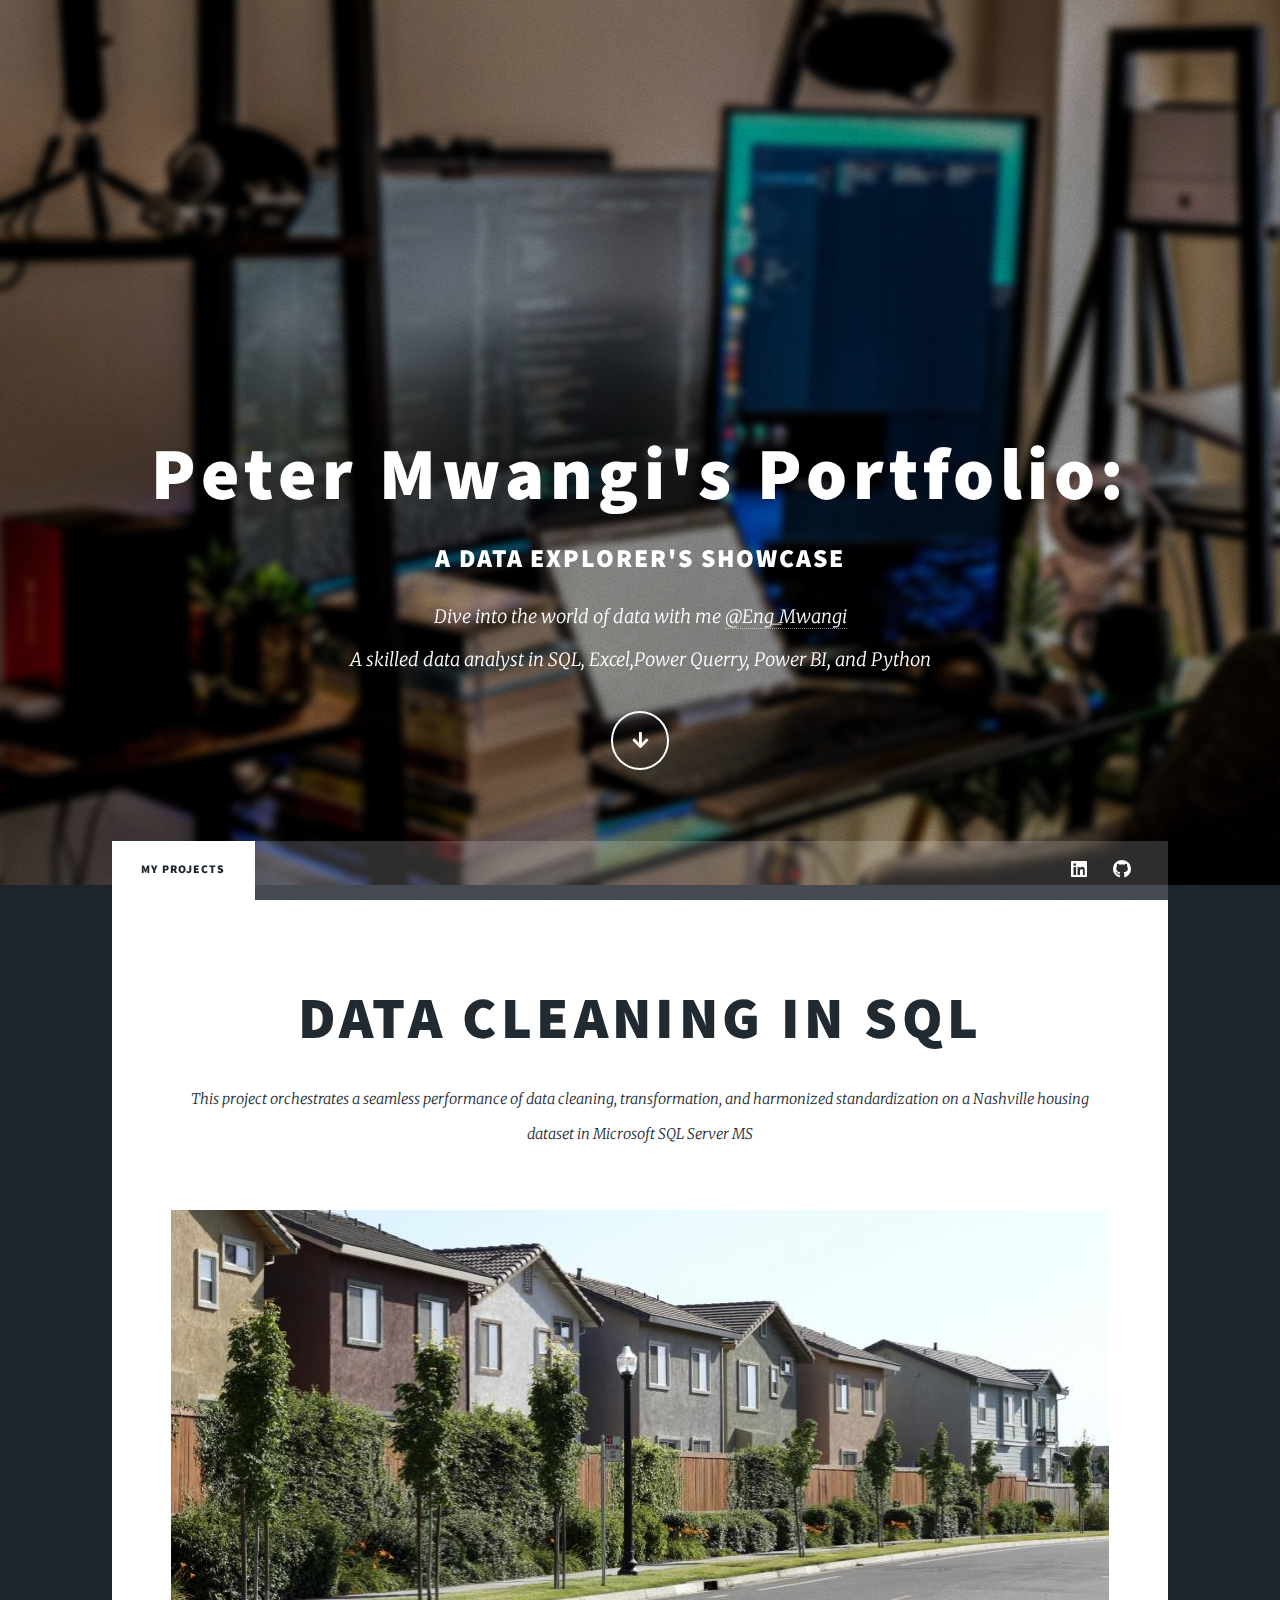
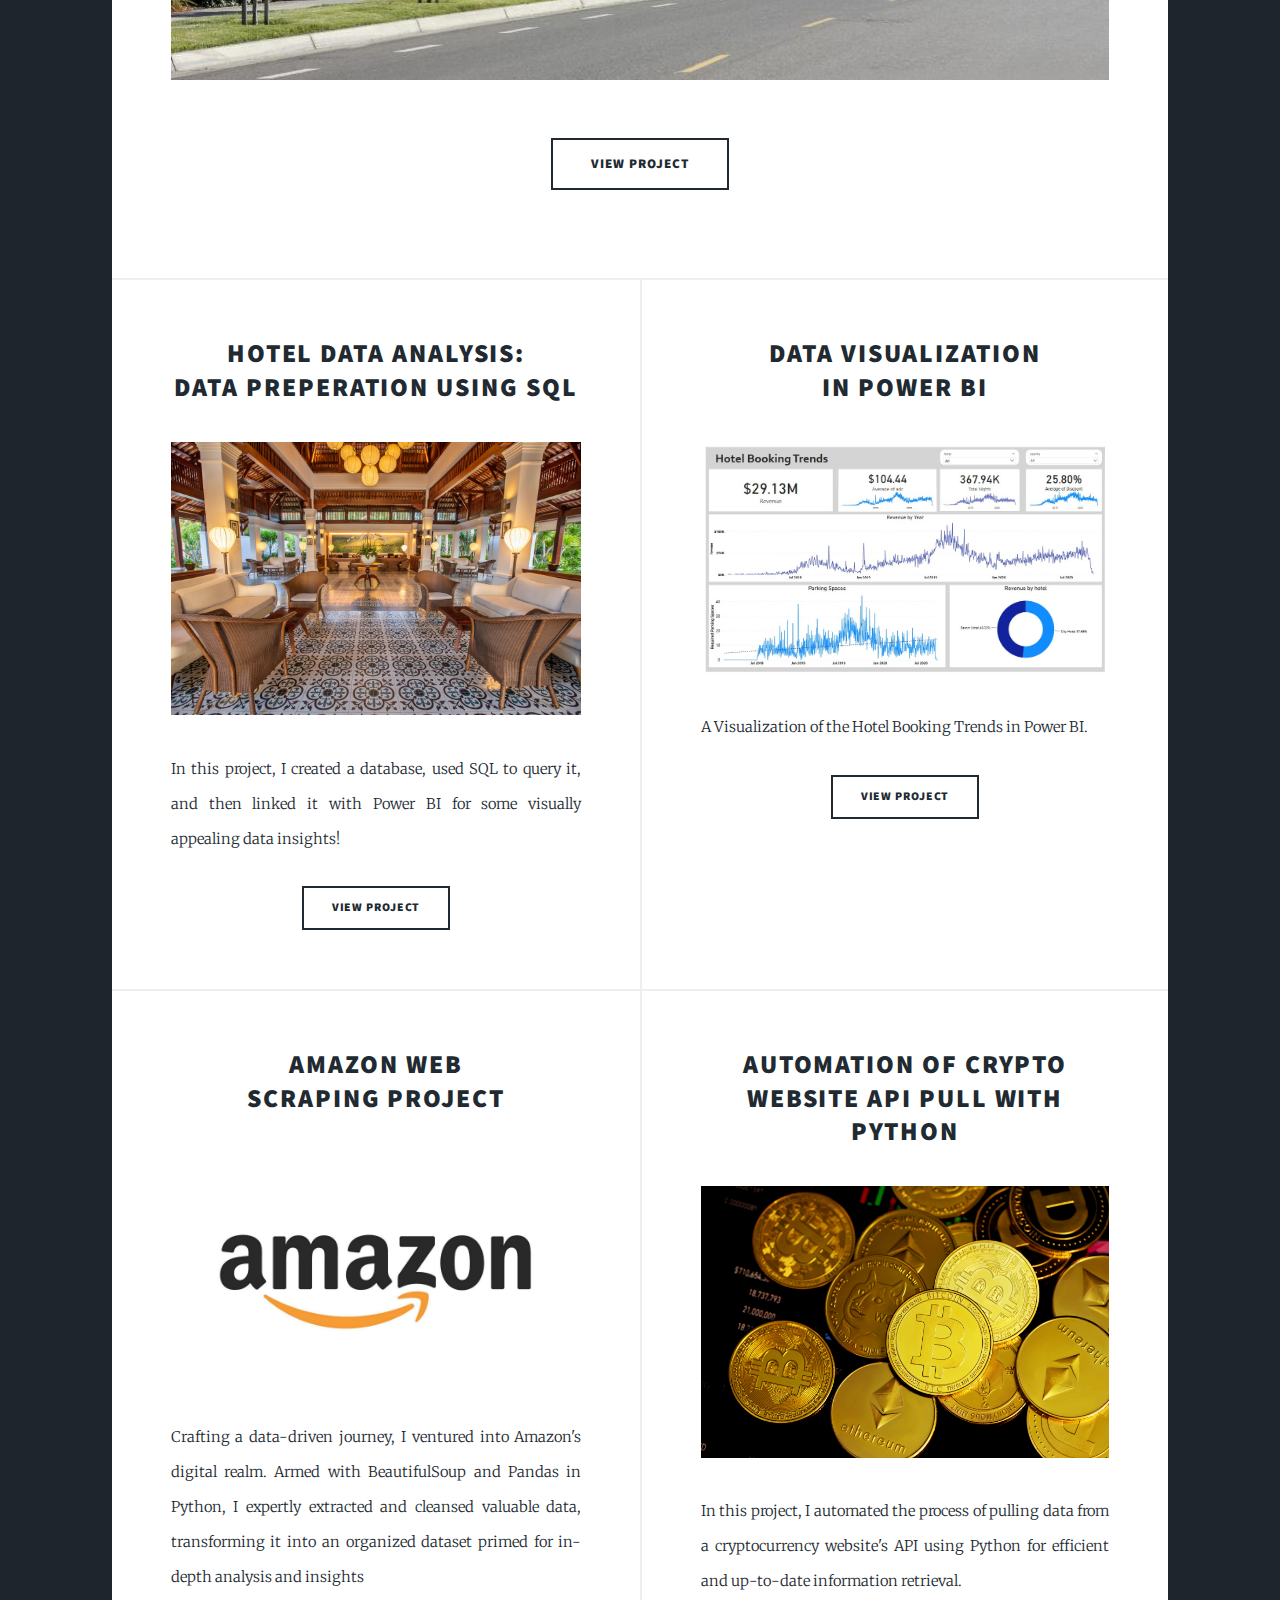
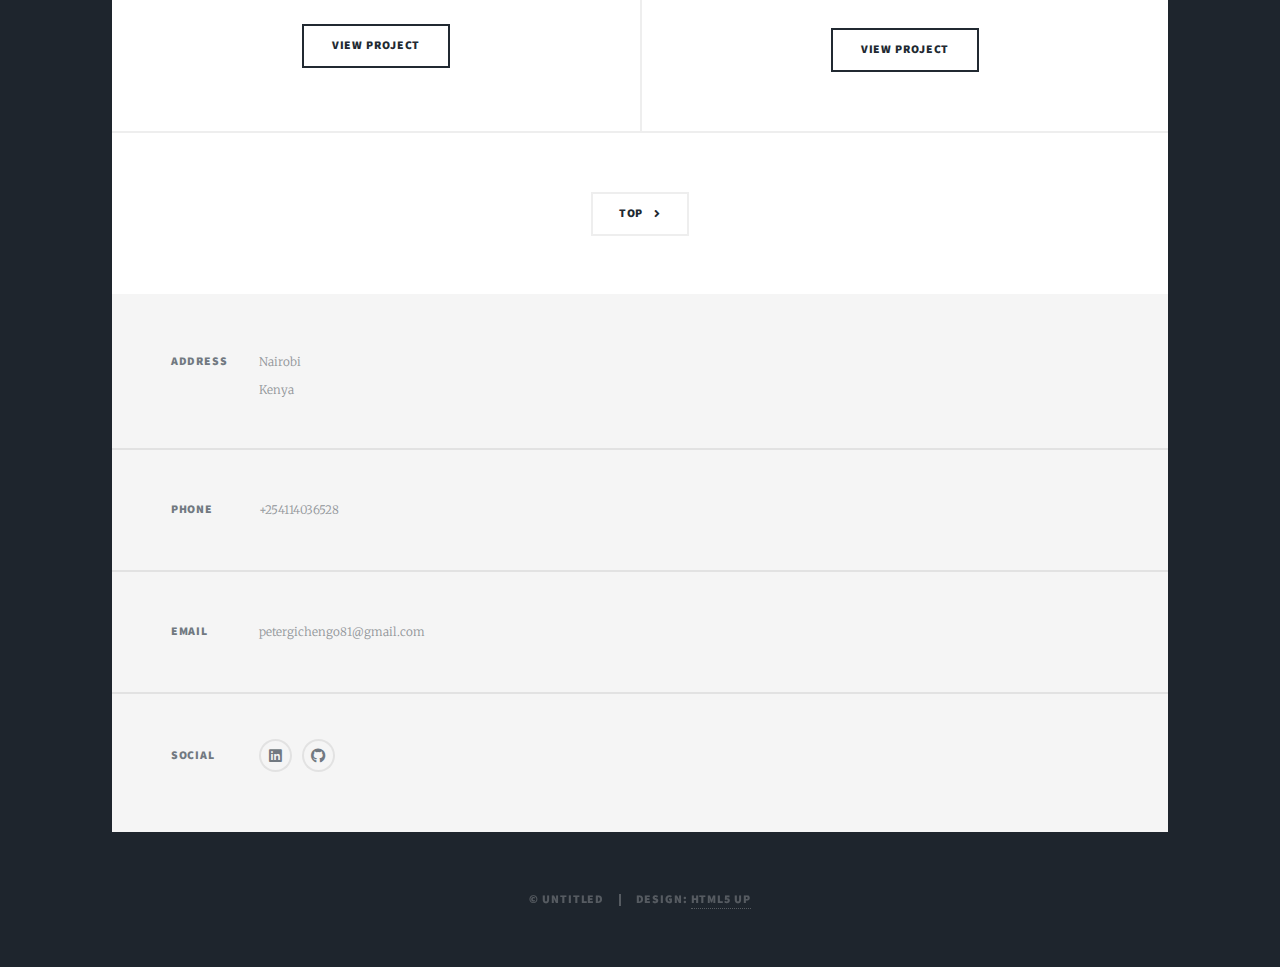
<file: index.html>
<!DOCTYPE HTML>
<!--
	Massively by HTML5 UP
	html5up.net | @ajlkn
	Free for personal and commercial use under the CCA 3.0 license (html5up.net/license)
-->
<html>
	<head>
		<title>Peter Mwangi</title>
		<meta charset="utf-8" />
		<meta name="viewport" content="width=device-width, initial-scale=1, user-scalable=no" />
		<link rel="stylesheet" href="assets/css/main.css" />
		<noscript><link rel="stylesheet" href="assets/css/noscript.css" /></noscript>
	</head>
	<body class="is-preload">

		<!-- Wrapper -->
			<div id="wrapper" class="fade-in">

				<!-- Intro -->
					<div id="intro">
						<h1>Peter Mwangi's Portfolio:<br />
							</h1>
							<h2>A Data Explorer's Showcase</h2>
						<p>Dive into the world of data with me <a href="https://twitter.com/Eng_Mwangi"> @Eng_Mwangi</a> <br> A skilled data analyst in SQL, Excel,Power Querry, Power BI, and Python</p>
						<ul class="actions">
							<li><a href="#header" class="button icon solid solo fa-arrow-down scrolly">Continue</a></li>
						</ul>
					</div>

				<!-- Header -->
					<header id="header">
						<a href="index.html" class="logo">Peter Mwangi Gichengo</a>
					</header>

				<!-- Nav -->
					<nav id="nav">
						<ul class="links">
							<li class="active"><a href="index.html">My Projects</a></li>
							<!--li><a href="generic.html">Generic Page</a></li>
							<li><a href="elements.html">Elements Reference</a></li-->
						</ul>
						<ul class="icons">
							<li><a href="https://www.linkedin.com/in/peter-gichengo-8159959b/" class="icon brands fa-linkedin"><span class="label">Twitter</span></a></li>
							<li><a href="https://github.com/Gichengo" class="icon brands fa-github"><span class="label">GitHub</span></a></li>
						</ul>
					</nav>

				<!-- Main -->
					<div id="main">

						<!-- Featured Post -->
							<article class="post featured">
								<header class="major">
									
									<h2><a href="#">Data Cleaning in SQL</a></h2>
									<p>This project orchestrates a seamless performance of data cleaning, transformation, and harmonized standardization on a Nashville housing dataset in Microsoft SQL Server MS</p>
								</header>
								<a href="#" class="image main"><img src="images/Housing.jpg" alt="" /></a>
								<ul class="actions special">
									<li><a href="https://github.com/Gichengo/Data_Analysis_Portiflio/blob/main/DataCleaningInSQL.sql" class="button large">View Project</a></li>
								</ul>
							</article>

						<!-- Posts -->
							<section class="posts">
								<article>
									<header>
										<h2><a href="https://github.com/Gichengo/Data_Analysis_Portiflio/blob/main/HotelDataPreparation.sql">Hotel Data Analysis:<br />
										Data Preperation using SQL</a></h2>
									</header>
									<a href="https://github.com/Gichengo/Data_Analysis_Portiflio/blob/main/HotelDataPreparation.sql" class="image fit"><img src="images/hotel.jpg" alt="" /></a>
									<p> In this project, I created a database, used SQL to query it, and then linked it with Power BI for some visually appealing data insights! </p>
									<ul class="actions special">
										<li><a href="https://github.com/Gichengo/Data_Analysis_Portiflio/blob/main/HotelDataPreparation.sql" class="button">View Project</a></li>
									</ul>
								</article>

								<article>
									<header>
							
										<h2><a href="https://github.com/Gichengo/Data_Analysis_Portiflio/blob/main/absentDataHD.pbix">Data Visualization <br />
											in Power BI</a></h2>
									</header>
									<a href="https://github.com/Gichengo/Data_Analysis_Portiflio/blob/main/absentDataHD.pbix" class="image fit"><img src="images/PowerBi.jpg" alt="" /></a>
									<p>A Visualization of the Hotel Booking Trends in Power BI.</p>
									<ul class="actions special">
										<li><a href="https://github.com/Gichengo/Data_Analysis_Portiflio/blob/main/absentDataHD.pbix" class="button">View Project</a></li>
									</ul>
								</article>

								<article>
									<header>
										<h2><a href="https://github.com/Gichengo/Data_Analysis_Portiflio/blob/main/Amazon_web_scrapper_project.ipynb">Amazon Web<br />
										Scraping Project</a></h2>
									</header>
									<a href="https://github.com/Gichengo/Data_Analysis_Portiflio/blob/main/Amazon_web_scrapper_project.ipynb" class="image fit"><img src="images/amazon.jpg" alt="" /></a>
									<p> Crafting a data-driven journey, I ventured into Amazon's digital realm. Armed with BeautifulSoup and Pandas in Python, I expertly extracted and cleansed valuable data, transforming it into an organized dataset primed for in-depth analysis and insights  </p>
									<ul class="actions special">
										<li><a href="https://github.com/Gichengo/Data_Analysis_Portiflio/blob/main/Amazon_web_scrapper_project.ipynb" class="button">View Project</a></li>
									</ul>
								</article>

								<article>
									<header>
										
										<h2><a href="https://github.com/Gichengo/Data_Analysis_Portiflio/blob/main/UsingAPI_inCoinMarketCap.ipynb"> Automation of Crypto Website API Pull with Python<br />
										</a></h2>
									</header>
									<a href="https://github.com/Gichengo/Data_Analysis_Portiflio/blob/main/UsingAPI_inCoinMarketCap.ipynb" class="image fit"><img src="images/Crypto.jpg" alt="" /></a>
									<p>In this project, I automated the process of pulling data from a cryptocurrency website's API using Python for efficient and up-to-date information retrieval.</p>
									<ul class="actions special">
										<li><a href="https://github.com/Gichengo/Data_Analysis_Portiflio/blob/main/UsingAPI_inCoinMarketCap.ipynb" class="button">View Project</a></li>
									</ul>
								</article>

							</section>

						<!-- Footer -->
							<footer>
								<div class="pagination">
									<!--<a href="#" class="previous">Prev</a>>
									<a href="#" class="page active">1</a>
									<a href="#" class="page">2</a>
									<a href="#" class="page">3</a>
									<span class="extra">&hellip;</span>
									<a href="#" class="page">8</a>
									<a href="#" class="page">9</a>
									<a href="#" class="page">10</a-->
									<a href="#" class="next">Top</a>
								</div>
							</footer>

					</div>

				<!-- Footer -->
					<footer id="footer">

						<section class="split contact">
							<section class="alt">
								<h3>Address</h3>
								<p>Nairobi<br />
								Kenya </p>
							</section>
							<section>
								<h3>Phone</h3>
								<p> +254114036528 </p>
							</section>
							<section>
								<h3>Email</h3>
								<p> petergichengo81@gmail.com </p>
							</section>
							<section>
								<h3>Social</h3>
								<ul class="icons alt">
							<li><a href="https://www.linkedin.com/in/peter-gichengo-8159959b/" class="icon brands fa-linkedin"><span class="label">Twitter</span></a></li>
							<li><a href="https://github.com/Gichengo" class="icon brands fa-github"><span class="label">GitHub</span></a></li>
								</ul>
							</section>
						</section>
					</footer>

				<!-- Copyright -->
					<div id="copyright">
						<ul><li>&copy; Untitled</li><li>Design: <a href="https://html5up.net">HTML5 UP</a></li></ul>
					</div>

			</div>

		<!-- Scripts -->
			<script src="assets/js/jquery.min.js"></script>
			<script src="assets/js/jquery.scrollex.min.js"></script>
			<script src="assets/js/jquery.scrolly.min.js"></script>
			<script src="assets/js/browser.min.js"></script>
			<script src="assets/js/breakpoints.min.js"></script>
			<script src="assets/js/util.js"></script>
			<script src="assets/js/main.js"></script>

	</body>
</html>
</file>
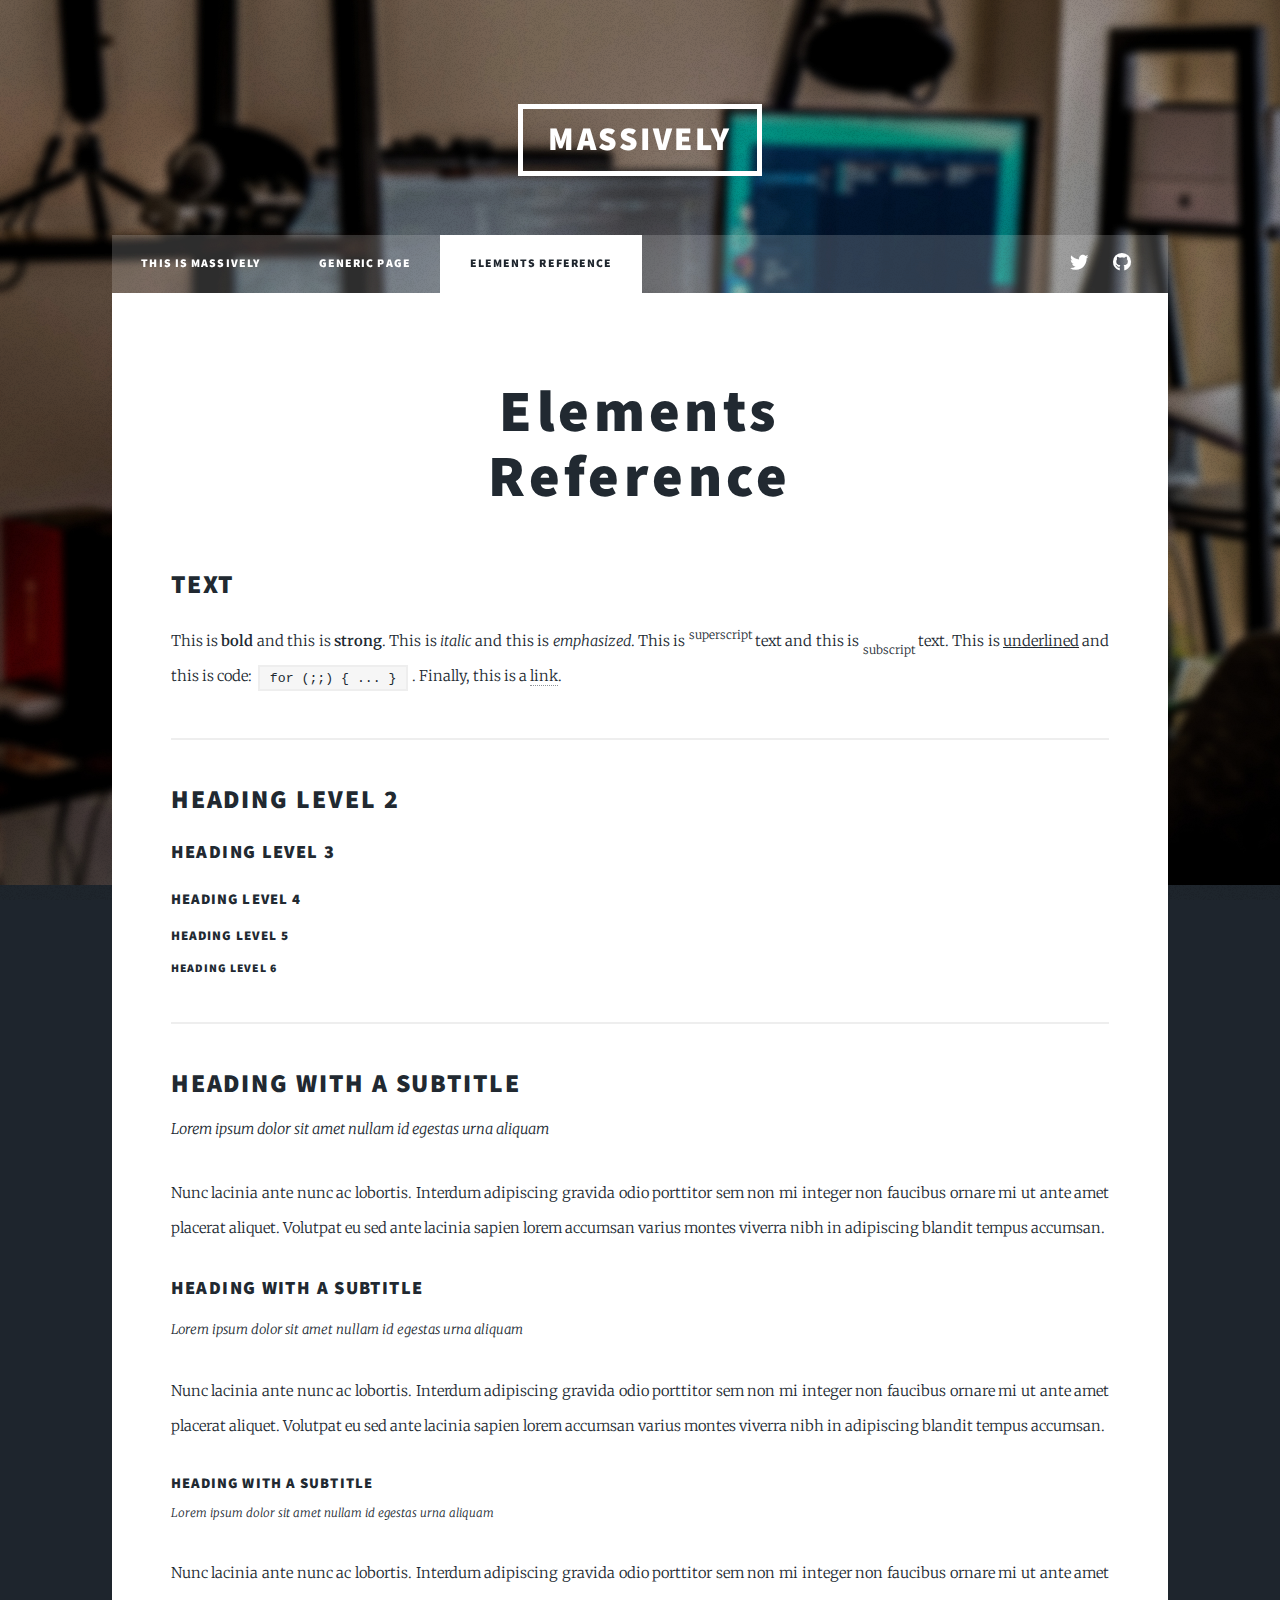
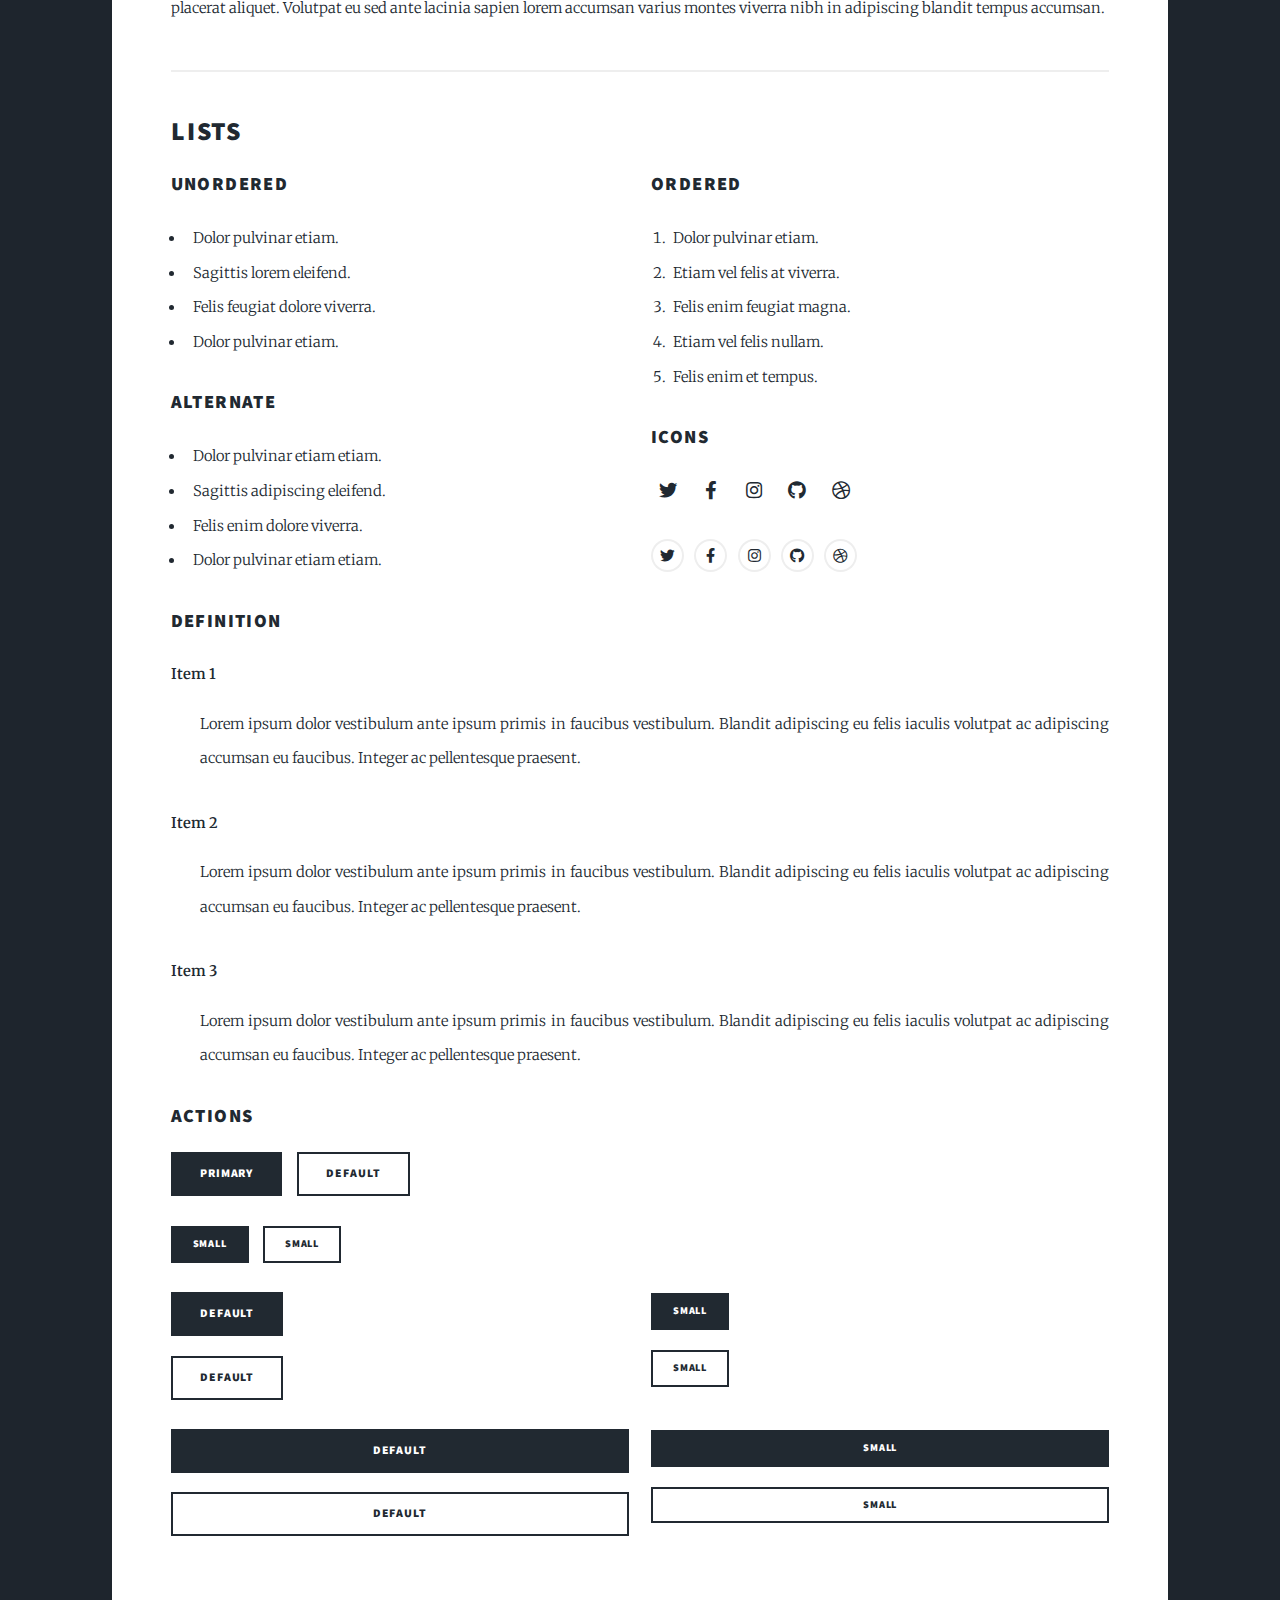
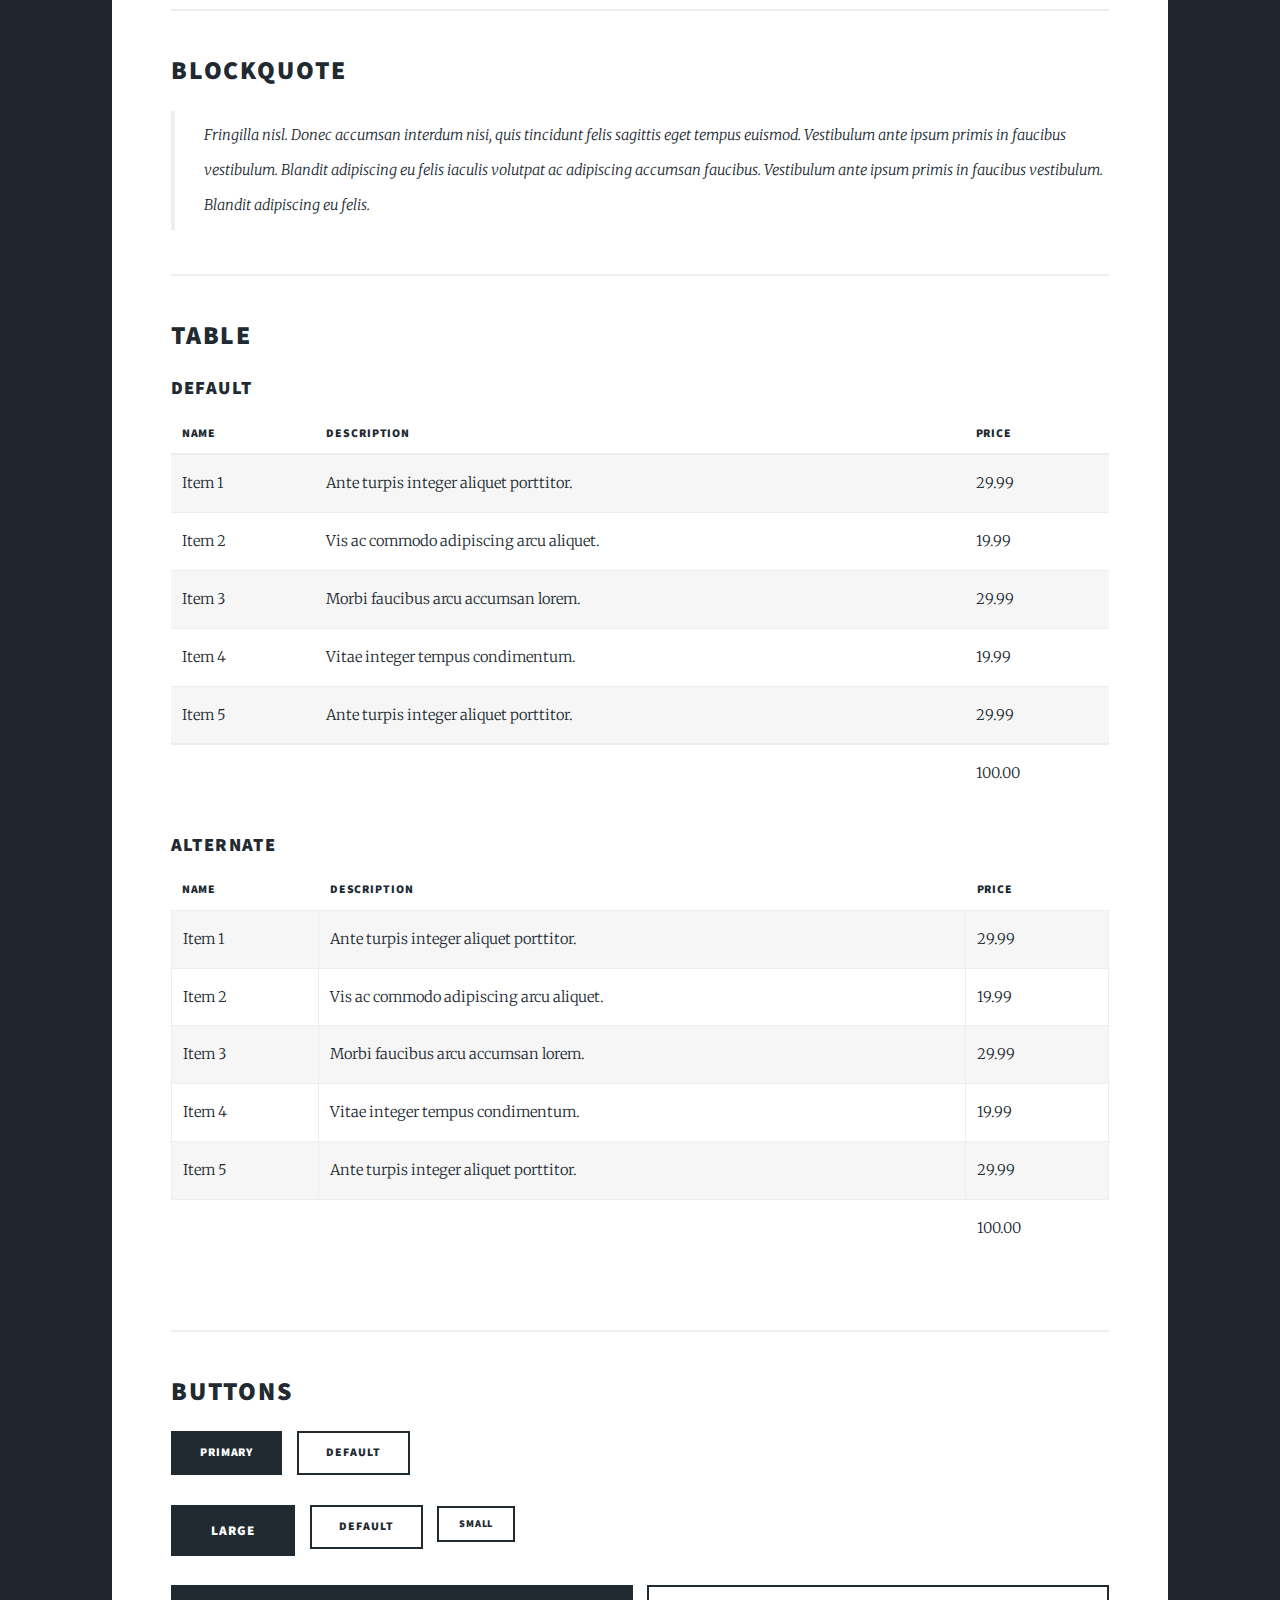
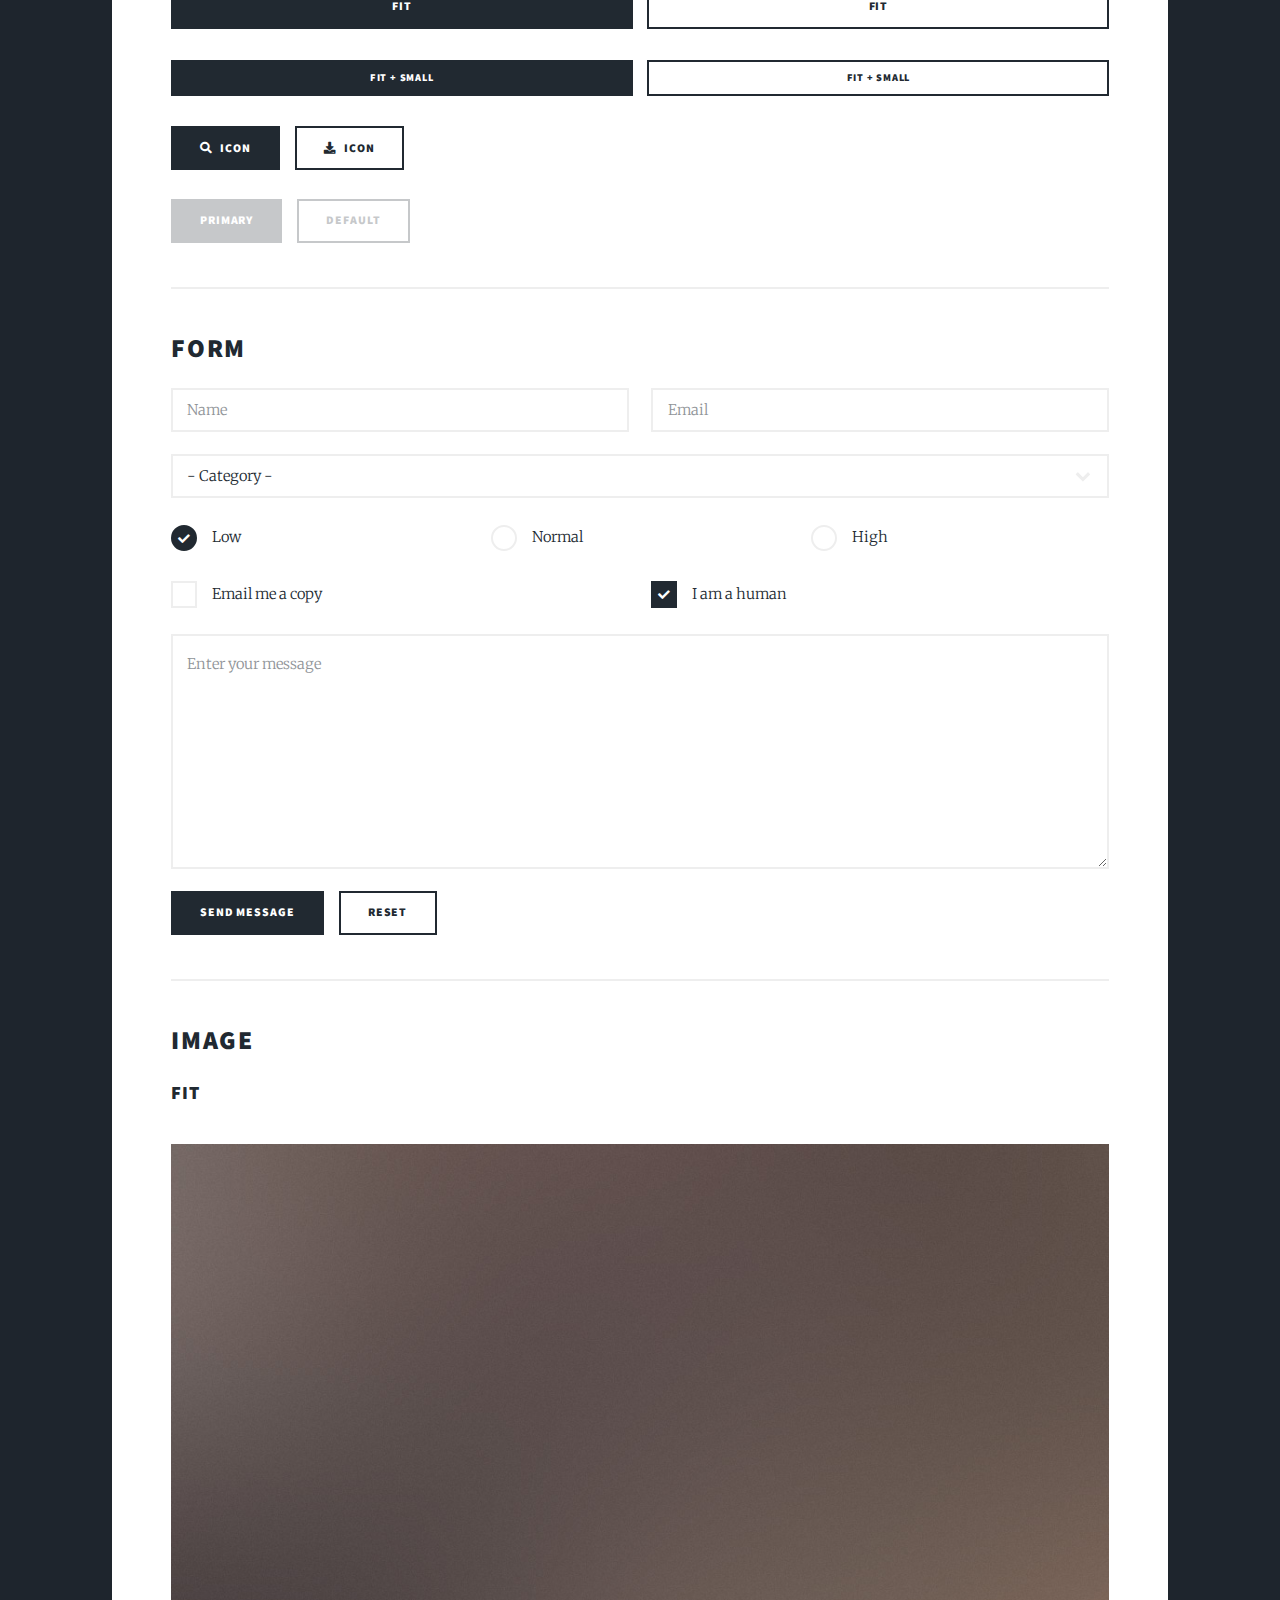
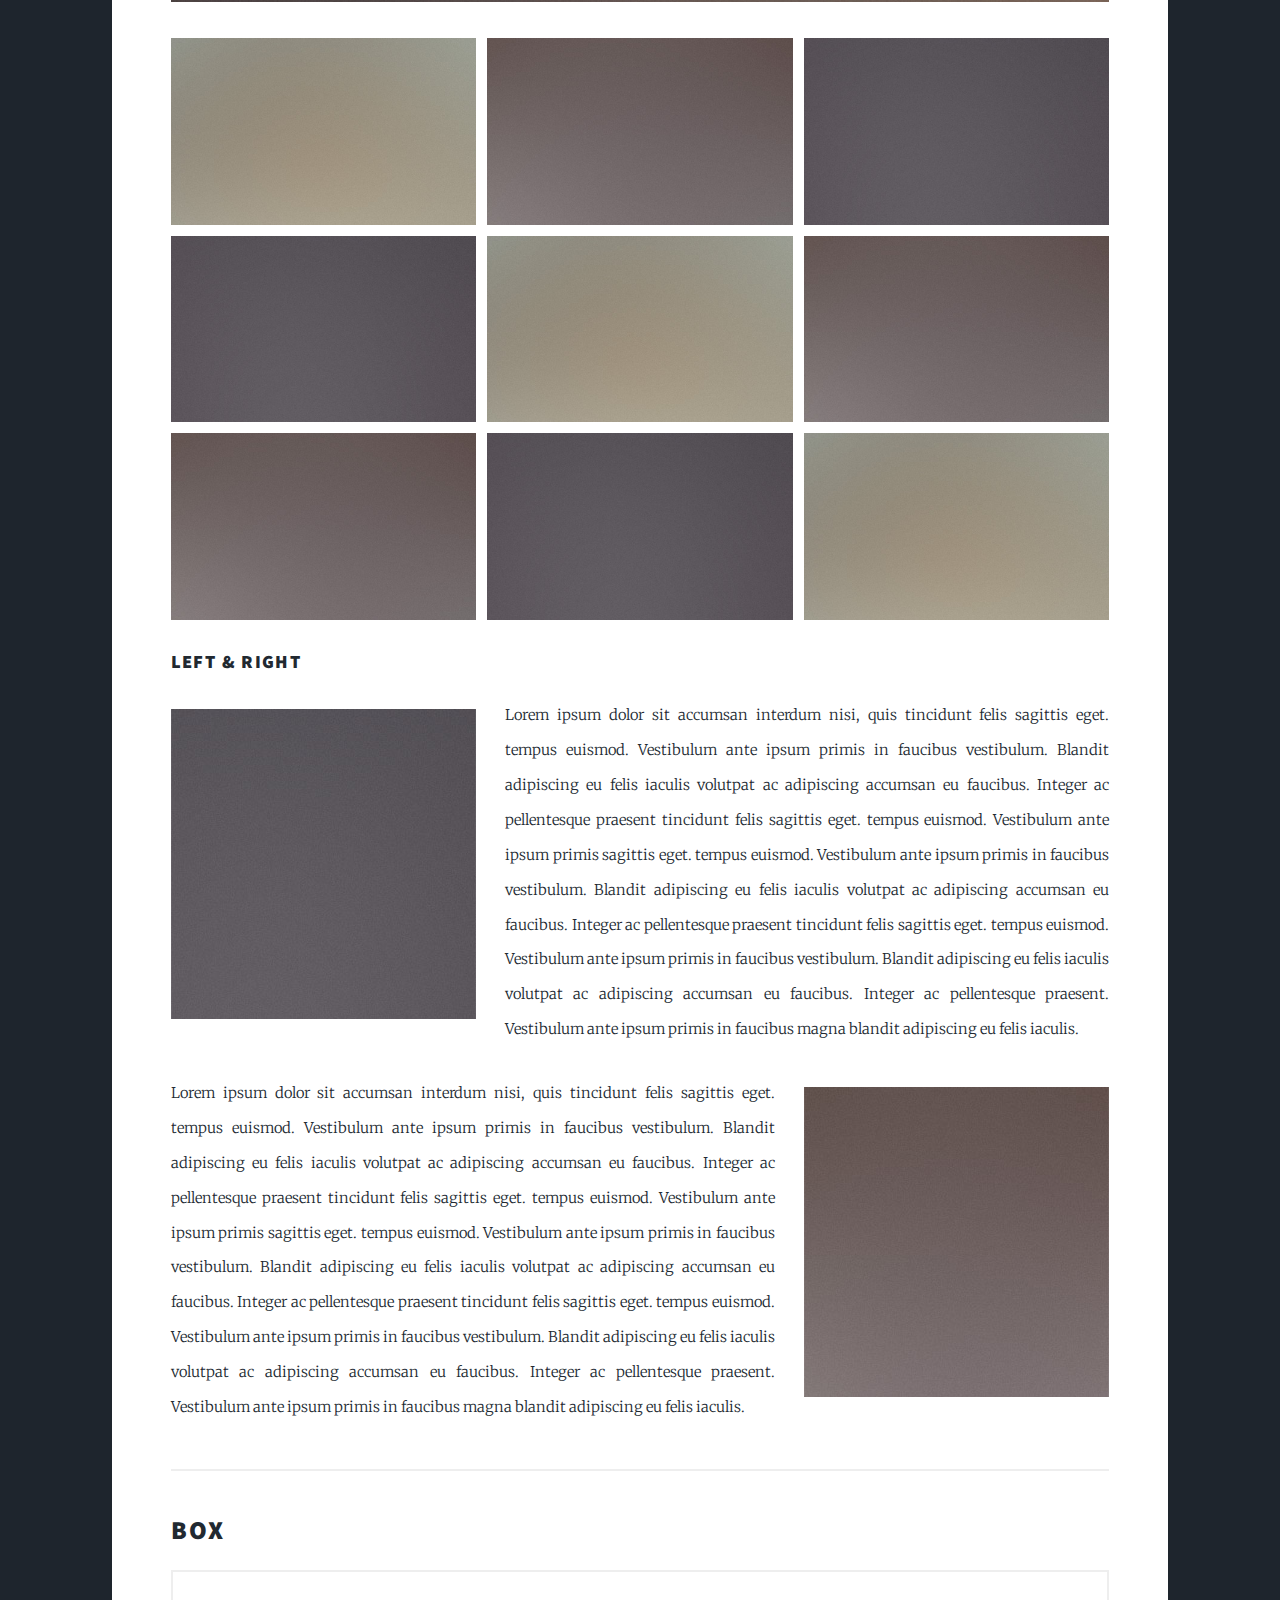
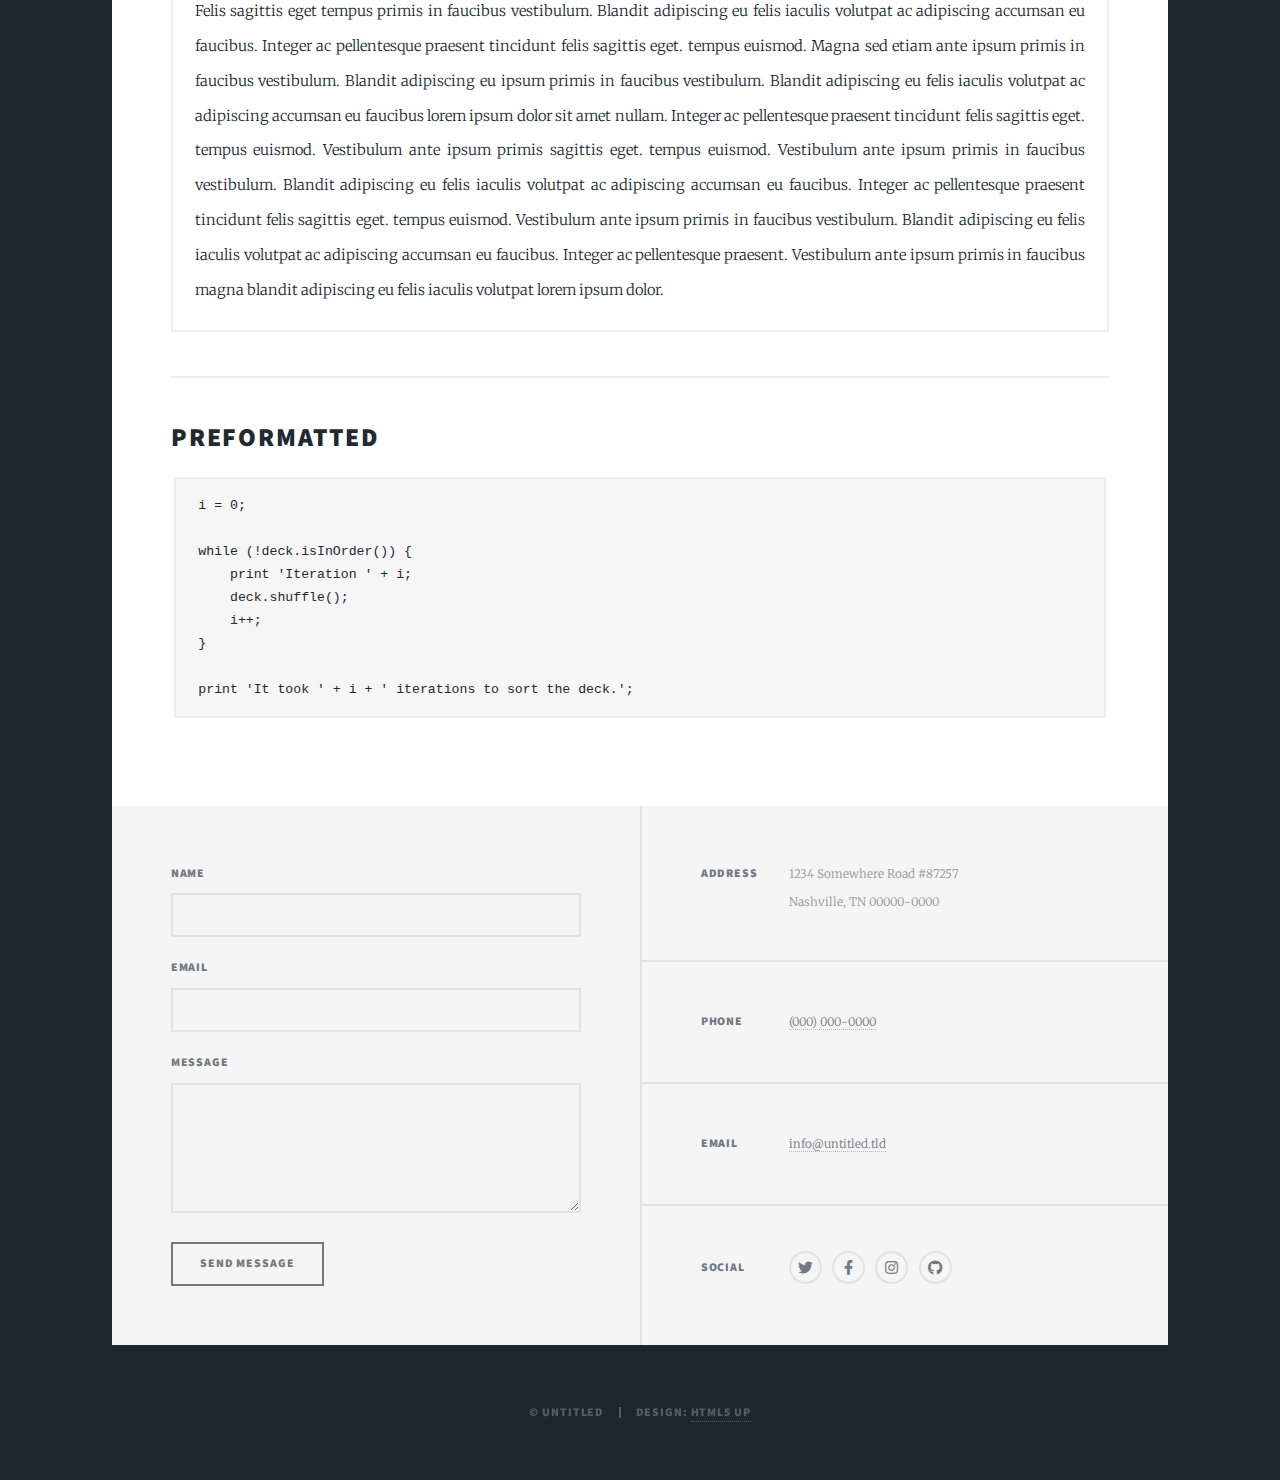
<file: elements.html>
<!DOCTYPE HTML>
<!--
	Massively by HTML5 UP
	html5up.net | @ajlkn
	Free for personal and commercial use under the CCA 3.0 license (html5up.net/license)
-->
<html>
	<head>
		<title>Elements Reference - Massively by HTML5 UP</title>
		<meta charset="utf-8" />
		<meta name="viewport" content="width=device-width, initial-scale=1, user-scalable=no" />
		<link rel="stylesheet" href="assets/css/main.css" />
		<noscript><link rel="stylesheet" href="assets/css/noscript.css" /></noscript>
	</head>
	<body class="is-preload">

		<!-- Wrapper -->
			<div id="wrapper">

				<!-- Header -->
					<header id="header">
						<a href="index.html" class="logo">Massively</a>
					</header>

				<!-- Nav -->
					<nav id="nav">
						<ul class="links">
							<li><a href="index.html">This is Massively</a></li>
							<li><a href="generic.html">Generic Page</a></li>
							<li class="active"><a href="elements.html">Elements Reference</a></li>
						</ul>
						<ul class="icons">
							<li><a href="#" class="icon brands fa-twitter"><span class="label">Twitter</span></a></li>
							<li><a href="#" class="icon brands fa-github"><span class="label">GitHub</span></a></li>
						</ul>
					</nav>

				<!-- Main -->
					<div id="main">

						<!-- Post -->
							<section class="post">
								<header class="major">
									<h1>Elements<br />
									Reference</h1>
								</header>

								<!-- Text stuff -->
									<h2>Text</h2>
									<p>This is <b>bold</b> and this is <strong>strong</strong>. This is <i>italic</i> and this is <em>emphasized</em>.
									This is <sup>superscript</sup> text and this is <sub>subscript</sub> text.
									This is <u>underlined</u> and this is code: <code>for (;;) { ... }</code>.
									Finally, this is a <a href="#">link</a>.</p>
									<hr />
									<h2>Heading Level 2</h2>
									<h3>Heading Level 3</h3>
									<h4>Heading Level 4</h4>
									<h5>Heading Level 5</h5>
									<h6>Heading Level 6</h6>
									<hr />
									<header>
										<h2>Heading with a Subtitle</h2>
										<p>Lorem ipsum dolor sit amet nullam id egestas urna aliquam</p>
									</header>
									<p>Nunc lacinia ante nunc ac lobortis. Interdum adipiscing gravida odio porttitor sem non mi integer non faucibus ornare mi ut ante amet placerat aliquet. Volutpat eu sed ante lacinia sapien lorem accumsan varius montes viverra nibh in adipiscing blandit tempus accumsan.</p>
									<header>
										<h3>Heading with a Subtitle</h3>
										<p>Lorem ipsum dolor sit amet nullam id egestas urna aliquam</p>
									</header>
									<p>Nunc lacinia ante nunc ac lobortis. Interdum adipiscing gravida odio porttitor sem non mi integer non faucibus ornare mi ut ante amet placerat aliquet. Volutpat eu sed ante lacinia sapien lorem accumsan varius montes viverra nibh in adipiscing blandit tempus accumsan.</p>
									<header>
										<h4>Heading with a Subtitle</h4>
										<p>Lorem ipsum dolor sit amet nullam id egestas urna aliquam</p>
									</header>
									<p>Nunc lacinia ante nunc ac lobortis. Interdum adipiscing gravida odio porttitor sem non mi integer non faucibus ornare mi ut ante amet placerat aliquet. Volutpat eu sed ante lacinia sapien lorem accumsan varius montes viverra nibh in adipiscing blandit tempus accumsan.</p>

									<hr />

								<!-- Lists -->
									<h2>Lists</h2>
									<div class="row">
										<div class="col-6 col-12-small">

											<h3>Unordered</h3>
											<ul>
												<li>Dolor pulvinar etiam.</li>
												<li>Sagittis lorem eleifend.</li>
												<li>Felis feugiat dolore viverra.</li>
												<li>Dolor pulvinar etiam.</li>
											</ul>

											<h3>Alternate</h3>
											<ul class="alt">
												<li>Dolor pulvinar etiam etiam.</li>
												<li>Sagittis adipiscing eleifend.</li>
												<li>Felis enim dolore viverra.</li>
												<li>Dolor pulvinar etiam etiam.</li>
											</ul>

										</div>
										<div class="col-6 col-12-small">

											<h3>Ordered</h3>
											<ol>
												<li>Dolor pulvinar etiam.</li>
												<li>Etiam vel felis at viverra.</li>
												<li>Felis enim feugiat magna.</li>
												<li>Etiam vel felis nullam.</li>
												<li>Felis enim et tempus.</li>
											</ol>

											<h3>Icons</h3>
											<ul class="icons">
												<li><a href="#" class="icon brands fa-twitter"><span class="label">Twitter</span></a></li>
												<li><a href="#" class="icon brands fa-facebook-f"><span class="label">Facebook</span></a></li>
												<li><a href="#" class="icon brands fa-instagram"><span class="label">Instagram</span></a></li>
												<li><a href="#" class="icon brands fa-github"><span class="label">Github</span></a></li>
												<li><a href="#" class="icon brands fa-dribbble"><span class="label">Dribbble</span></a></li>
											</ul>
											<ul class="icons alt">
												<li><a href="#" class="icon brands alt fa-twitter"><span class="label">Twitter</span></a></li>
												<li><a href="#" class="icon brands alt fa-facebook-f"><span class="label">Facebook</span></a></li>
												<li><a href="#" class="icon brands alt fa-instagram"><span class="label">Instagram</span></a></li>
												<li><a href="#" class="icon brands alt fa-github"><span class="label">Github</span></a></li>
												<li><a href="#" class="icon brands alt fa-dribbble"><span class="label">Dribbble</span></a></li>
											</ul>

										</div>
									</div>
									<h3>Definition</h3>
									<dl>
										<dt>Item 1</dt>
										<dd>
											<p>Lorem ipsum dolor vestibulum ante ipsum primis in faucibus vestibulum. Blandit adipiscing eu felis iaculis volutpat ac adipiscing accumsan eu faucibus. Integer ac pellentesque praesent.</p>
										</dd>
										<dt>Item 2</dt>
										<dd>
											<p>Lorem ipsum dolor vestibulum ante ipsum primis in faucibus vestibulum. Blandit adipiscing eu felis iaculis volutpat ac adipiscing accumsan eu faucibus. Integer ac pellentesque praesent.</p>
										</dd>
										<dt>Item 3</dt>
										<dd>
											<p>Lorem ipsum dolor vestibulum ante ipsum primis in faucibus vestibulum. Blandit adipiscing eu felis iaculis volutpat ac adipiscing accumsan eu faucibus. Integer ac pellentesque praesent.</p>
										</dd>
									</dl>

									<h3>Actions</h3>
									<ul class="actions">
										<li><a href="#" class="button primary">Primary</a></li>
										<li><a href="#" class="button">Default</a></li>
									</ul>
									<ul class="actions small">
										<li><a href="#" class="button primary small">Small</a></li>
										<li><a href="#" class="button small">Small</a></li>
									</ul>
									<div class="row">
										<div class="col-6 col-12-small">
											<ul class="actions stacked">
												<li><a href="#" class="button primary">Default</a></li>
												<li><a href="#" class="button">Default</a></li>
											</ul>
										</div>
										<div class="col-6 col-12-small">
											<ul class="actions stacked">
												<li><a href="#" class="button primary small">Small</a></li>
												<li><a href="#" class="button small">Small</a></li>
											</ul>
										</div>
									</div>
									<div class="row">
										<div class="col-6 col-12-small">
											<ul class="actions stacked">
												<li><a href="#" class="button primary fit">Default</a></li>
												<li><a href="#" class="button fit">Default</a></li>
											</ul>
										</div>
										<div class="col-6 col-12-small">
											<ul class="actions stacked">
												<li><a href="#" class="button primary small fit">Small</a></li>
												<li><a href="#" class="button small fit">Small</a></li>
											</ul>
										</div>
									</div>

									<hr />

								<!-- Blockquote -->
									<h2>Blockquote</h2>
									<blockquote>Fringilla nisl. Donec accumsan interdum nisi, quis tincidunt felis sagittis eget tempus euismod. Vestibulum ante ipsum primis in faucibus vestibulum. Blandit adipiscing eu felis iaculis volutpat ac adipiscing accumsan faucibus. Vestibulum ante ipsum primis in faucibus vestibulum. Blandit adipiscing eu felis.</blockquote>

									<hr />

								<!-- Table -->
									<h2>Table</h2>

									<h3>Default</h3>
									<div class="table-wrapper">
										<table>
											<thead>
												<tr>
													<th>Name</th>
													<th>Description</th>
													<th>Price</th>
												</tr>
											</thead>
											<tbody>
												<tr>
													<td>Item 1</td>
													<td>Ante turpis integer aliquet porttitor.</td>
													<td>29.99</td>
												</tr>
												<tr>
													<td>Item 2</td>
													<td>Vis ac commodo adipiscing arcu aliquet.</td>
													<td>19.99</td>
												</tr>
												<tr>
													<td>Item 3</td>
													<td> Morbi faucibus arcu accumsan lorem.</td>
													<td>29.99</td>
												</tr>
												<tr>
													<td>Item 4</td>
													<td>Vitae integer tempus condimentum.</td>
													<td>19.99</td>
												</tr>
												<tr>
													<td>Item 5</td>
													<td>Ante turpis integer aliquet porttitor.</td>
													<td>29.99</td>
												</tr>
											</tbody>
											<tfoot>
												<tr>
													<td colspan="2"></td>
													<td>100.00</td>
												</tr>
											</tfoot>
										</table>
									</div>

									<h3>Alternate</h3>
									<div class="table-wrapper">
										<table class="alt">
											<thead>
												<tr>
													<th>Name</th>
													<th>Description</th>
													<th>Price</th>
												</tr>
											</thead>
											<tbody>
												<tr>
													<td>Item 1</td>
													<td>Ante turpis integer aliquet porttitor.</td>
													<td>29.99</td>
												</tr>
												<tr>
													<td>Item 2</td>
													<td>Vis ac commodo adipiscing arcu aliquet.</td>
													<td>19.99</td>
												</tr>
												<tr>
													<td>Item 3</td>
													<td> Morbi faucibus arcu accumsan lorem.</td>
													<td>29.99</td>
												</tr>
												<tr>
													<td>Item 4</td>
													<td>Vitae integer tempus condimentum.</td>
													<td>19.99</td>
												</tr>
												<tr>
													<td>Item 5</td>
													<td>Ante turpis integer aliquet porttitor.</td>
													<td>29.99</td>
												</tr>
											</tbody>
											<tfoot>
												<tr>
													<td colspan="2"></td>
													<td>100.00</td>
												</tr>
											</tfoot>
										</table>
									</div>

									<hr />

								<!-- Buttons -->
									<h2>Buttons</h2>
									<ul class="actions">
										<li><a href="#" class="button primary">Primary</a></li>
										<li><a href="#" class="button">Default</a></li>
									</ul>
									<ul class="actions">
										<li><a href="#" class="button primary large">Large</a></li>
										<li><a href="#" class="button">Default</a></li>
										<li><a href="#" class="button small">Small</a></li>
									</ul>
									<ul class="actions fit">
										<li><a href="#" class="button primary fit">Fit</a></li>
										<li><a href="#" class="button fit">Fit</a></li>
									</ul>
									<ul class="actions fit small">
										<li><a href="#" class="button primary fit small">Fit + Small</a></li>
										<li><a href="#" class="button fit small">Fit + Small</a></li>
									</ul>
									<ul class="actions">
										<li><a href="#" class="button primary icon solid fa-search">Icon</a></li>
										<li><a href="#" class="button icon solid fa-download">Icon</a></li>
									</ul>
									<ul class="actions">
										<li><span class="button primary disabled">Primary</span></li>
										<li><span class="button disabled">Default</span></li>
									</ul>

									<hr />

								<!-- Form -->
									<h2>Form</h2>

									<form method="post" action="#">
										<div class="row gtr-uniform">
											<div class="col-6 col-12-xsmall">
												<input type="text" name="demo-name" id="demo-name" value="" placeholder="Name" />
											</div>
											<div class="col-6 col-12-xsmall">
												<input type="email" name="demo-email" id="demo-email" value="" placeholder="Email" />
											</div>
											<!-- Break -->
											<div class="col-12">
												<select name="demo-category" id="demo-category">
													<option value="">- Category -</option>
													<option value="1">Manufacturing</option>
													<option value="1">Shipping</option>
													<option value="1">Administration</option>
													<option value="1">Human Resources</option>
												</select>
											</div>
											<!-- Break -->
											<div class="col-4 col-12-small">
												<input type="radio" id="demo-priority-low" name="demo-priority" checked>
												<label for="demo-priority-low">Low</label>
											</div>
											<div class="col-4 col-12-small">
												<input type="radio" id="demo-priority-normal" name="demo-priority">
												<label for="demo-priority-normal">Normal</label>
											</div>
											<div class="col-4 col-12-small">
												<input type="radio" id="demo-priority-high" name="demo-priority">
												<label for="demo-priority-high">High</label>
											</div>
											<!-- Break -->
											<div class="col-6 col-12-small">
												<input type="checkbox" id="demo-copy" name="demo-copy">
												<label for="demo-copy">Email me a copy</label>
											</div>
											<div class="col-6 col-12-small">
												<input type="checkbox" id="demo-human" name="demo-human" checked>
												<label for="demo-human">I am a human</label>
											</div>
											<!-- Break -->
											<div class="col-12">
												<textarea name="demo-message" id="demo-message" placeholder="Enter your message" rows="6"></textarea>
											</div>
											<!-- Break -->
											<div class="col-12">
												<ul class="actions">
													<li><input type="submit" value="Send Message" class="primary" /></li>
													<li><input type="reset" value="Reset" /></li>
												</ul>
											</div>
										</div>
									</form>

									<hr />

								<!-- Image -->
									<h2>Image</h2>

									<h3>Fit</h3>
									<span class="image fit"><img src="images/pic01.jpg" alt="" /></span>
									<div class="box alt">
										<div class="row gtr-50 gtr-uniform">
											<div class="col-4"><span class="image fit"><img src="images/pic02.jpg" alt="" /></span></div>
											<div class="col-4"><span class="image fit"><img src="images/pic03.jpg" alt="" /></span></div>
											<div class="col-4"><span class="image fit"><img src="images/pic04.jpg" alt="" /></span></div>
											<!-- Break -->
											<div class="col-4"><span class="image fit"><img src="images/pic04.jpg" alt="" /></span></div>
											<div class="col-4"><span class="image fit"><img src="images/pic02.jpg" alt="" /></span></div>
											<div class="col-4"><span class="image fit"><img src="images/pic03.jpg" alt="" /></span></div>
											<!-- Break -->
											<div class="col-4"><span class="image fit"><img src="images/pic03.jpg" alt="" /></span></div>
											<div class="col-4"><span class="image fit"><img src="images/pic04.jpg" alt="" /></span></div>
											<div class="col-4"><span class="image fit"><img src="images/pic02.jpg" alt="" /></span></div>
										</div>
									</div>

									<h3>Left &amp; Right</h3>
									<p><span class="image left"><img src="images/pic08.jpg" alt="" /></span>Lorem ipsum dolor sit accumsan interdum nisi, quis tincidunt felis sagittis eget. tempus euismod. Vestibulum ante ipsum primis in faucibus vestibulum. Blandit adipiscing eu felis iaculis volutpat ac adipiscing accumsan eu faucibus. Integer ac pellentesque praesent tincidunt felis sagittis eget. tempus euismod. Vestibulum ante ipsum primis sagittis eget. tempus euismod. Vestibulum ante ipsum primis in faucibus vestibulum. Blandit adipiscing eu felis iaculis volutpat ac adipiscing accumsan eu faucibus. Integer ac pellentesque praesent tincidunt felis sagittis eget. tempus euismod. Vestibulum ante ipsum primis in faucibus vestibulum. Blandit adipiscing eu felis iaculis volutpat ac adipiscing accumsan eu faucibus. Integer ac pellentesque praesent. Vestibulum ante ipsum primis in faucibus magna blandit adipiscing eu felis iaculis.</p>
									<p><span class="image right"><img src="images/pic09.jpg" alt="" /></span>Lorem ipsum dolor sit accumsan interdum nisi, quis tincidunt felis sagittis eget. tempus euismod. Vestibulum ante ipsum primis in faucibus vestibulum. Blandit adipiscing eu felis iaculis volutpat ac adipiscing accumsan eu faucibus. Integer ac pellentesque praesent tincidunt felis sagittis eget. tempus euismod. Vestibulum ante ipsum primis sagittis eget. tempus euismod. Vestibulum ante ipsum primis in faucibus vestibulum. Blandit adipiscing eu felis iaculis volutpat ac adipiscing accumsan eu faucibus. Integer ac pellentesque praesent tincidunt felis sagittis eget. tempus euismod. Vestibulum ante ipsum primis in faucibus vestibulum. Blandit adipiscing eu felis iaculis volutpat ac adipiscing accumsan eu faucibus. Integer ac pellentesque praesent. Vestibulum ante ipsum primis in faucibus magna blandit adipiscing eu felis iaculis.</p>

									<hr />

								<!-- Box -->
									<h2>Box</h2>
									<div class="box">
										<p>Felis sagittis eget tempus primis in faucibus vestibulum. Blandit adipiscing eu felis iaculis volutpat ac adipiscing accumsan eu faucibus. Integer ac pellentesque praesent tincidunt felis sagittis eget. tempus euismod. Magna sed etiam ante ipsum primis in faucibus vestibulum. Blandit adipiscing eu ipsum primis in faucibus vestibulum. Blandit adipiscing eu felis iaculis volutpat ac adipiscing accumsan eu faucibus lorem ipsum dolor sit amet nullam. Integer ac pellentesque praesent tincidunt felis sagittis eget. tempus euismod. Vestibulum ante ipsum primis sagittis eget. tempus euismod. Vestibulum ante ipsum primis in faucibus vestibulum. Blandit adipiscing eu felis iaculis volutpat ac adipiscing accumsan eu faucibus. Integer ac pellentesque praesent tincidunt felis sagittis eget. tempus euismod. Vestibulum ante ipsum primis in faucibus vestibulum. Blandit adipiscing eu felis iaculis volutpat ac adipiscing accumsan eu faucibus. Integer ac pellentesque praesent. Vestibulum ante ipsum primis in faucibus magna blandit adipiscing eu felis iaculis volutpat lorem ipsum dolor.</p>
									</div>

									<hr />

								<!-- Preformatted Code -->
									<h2>Preformatted</h2>
									<pre><code>i = 0;

while (!deck.isInOrder()) {
    print 'Iteration ' + i;
    deck.shuffle();
    i++;
}

print 'It took ' + i + ' iterations to sort the deck.';
</code></pre>

							</section>

					</div>

				<!-- Footer -->
					<footer id="footer">
						<section>
							<form method="post" action="#">
								<div class="fields">
									<div class="field">
										<label for="name">Name</label>
										<input type="text" name="name" id="name" />
									</div>
									<div class="field">
										<label for="email">Email</label>
										<input type="text" name="email" id="email" />
									</div>
									<div class="field">
										<label for="message">Message</label>
										<textarea name="message" id="message" rows="3"></textarea>
									</div>
								</div>
								<ul class="actions">
									<li><input type="submit" value="Send Message" /></li>
								</ul>
							</form>
						</section>
						<section class="split contact">
							<section class="alt">
								<h3>Address</h3>
								<p>1234 Somewhere Road #87257<br />
								Nashville, TN 00000-0000</p>
							</section>
							<section>
								<h3>Phone</h3>
								<p><a href="#">(000) 000-0000</a></p>
							</section>
							<section>
								<h3>Email</h3>
								<p><a href="#">info@untitled.tld</a></p>
							</section>
							<section>
								<h3>Social</h3>
								<ul class="icons alt">
									<li><a href="#" class="icon brands alt fa-twitter"><span class="label">Twitter</span></a></li>
									<li><a href="#" class="icon brands alt fa-facebook-f"><span class="label">Facebook</span></a></li>
									<li><a href="#" class="icon brands alt fa-instagram"><span class="label">Instagram</span></a></li>
									<li><a href="#" class="icon brands alt fa-github"><span class="label">GitHub</span></a></li>
								</ul>
							</section>
						</section>
					</footer>

				<!-- Copyright -->
					<div id="copyright">
						<ul><li>&copy; Untitled</li><li>Design: <a href="https://html5up.net">HTML5 UP</a></li></ul>
					</div>

			</div>

		<!-- Scripts -->
			<script src="assets/js/jquery.min.js"></script>
			<script src="assets/js/jquery.scrollex.min.js"></script>
			<script src="assets/js/jquery.scrolly.min.js"></script>
			<script src="assets/js/browser.min.js"></script>
			<script src="assets/js/breakpoints.min.js"></script>
			<script src="assets/js/util.js"></script>
			<script src="assets/js/main.js"></script>

	</body>
</html>
</file>
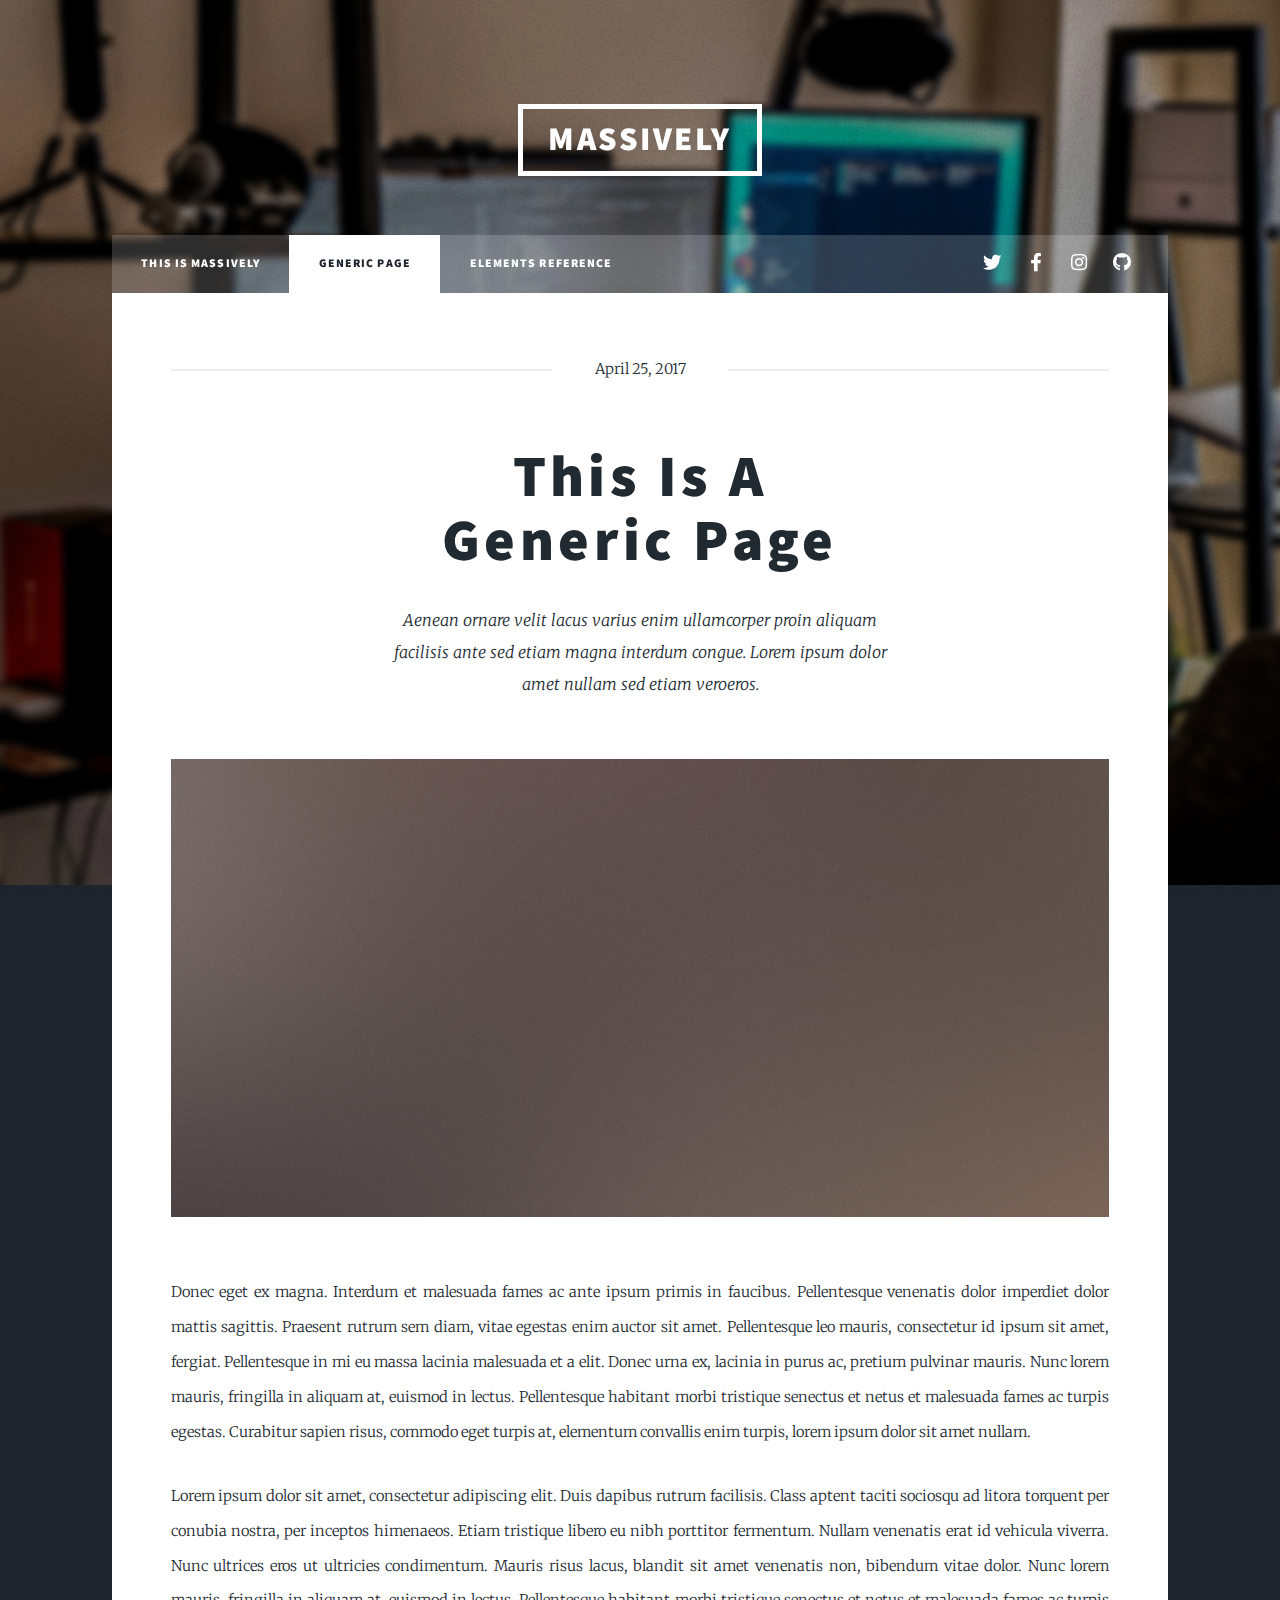
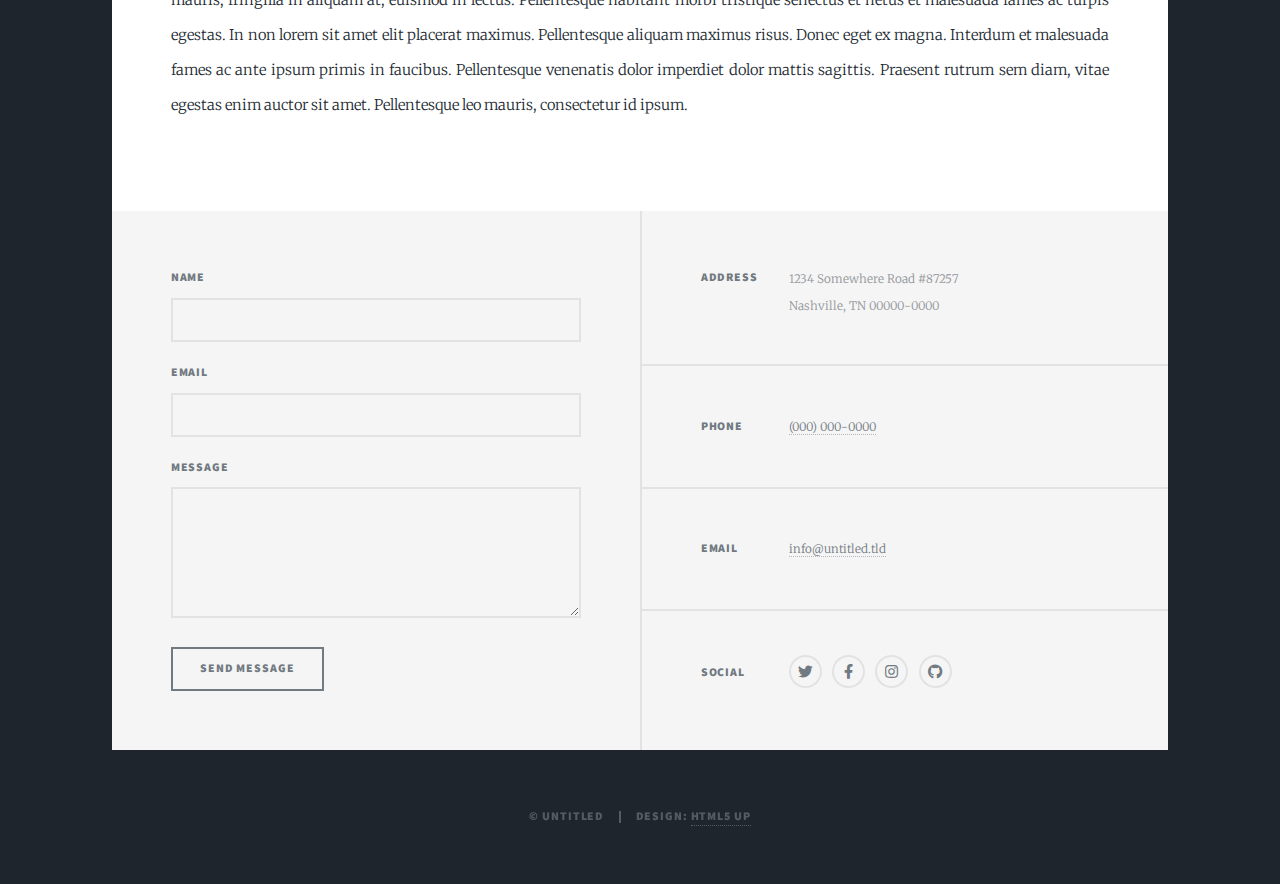
<file: generic.html>
<!DOCTYPE HTML>
<!--
	Massively by HTML5 UP
	html5up.net | @ajlkn
	Free for personal and commercial use under the CCA 3.0 license (html5up.net/license)
-->
<html>
	<head>
		<title>Generic Page - Massively by HTML5 UP</title>
		<meta charset="utf-8" />
		<meta name="viewport" content="width=device-width, initial-scale=1, user-scalable=no" />
		<link rel="stylesheet" href="assets/css/main.css" />
		<noscript><link rel="stylesheet" href="assets/css/noscript.css" /></noscript>
	</head>
	<body class="is-preload">

		<!-- Wrapper -->
			<div id="wrapper">

				<!-- Header -->
					<header id="header">
						<a href="index.html" class="logo">Massively</a>
					</header>

				<!-- Nav -->
					<nav id="nav">
						<ul class="links">
							<li><a href="index.html">This is Massively</a></li>
							<li class="active"><a href="generic.html">Generic Page</a></li>
							<li><a href="elements.html">Elements Reference</a></li>
						</ul>
						<ul class="icons">
							<li><a href="#" class="icon brands fa-twitter"><span class="label">Twitter</span></a></li>
							<li><a href="#" class="icon brands fa-facebook-f"><span class="label">Facebook</span></a></li>
							<li><a href="#" class="icon brands fa-instagram"><span class="label">Instagram</span></a></li>
							<li><a href="#" class="icon brands fa-github"><span class="label">GitHub</span></a></li>
						</ul>
					</nav>

				<!-- Main -->
					<div id="main">

						<!-- Post -->
							<section class="post">
								<header class="major">
									<span class="date">April 25, 2017</span>
									<h1>This is a<br />
									Generic Page</h1>
									<p>Aenean ornare velit lacus varius enim ullamcorper proin aliquam<br />
									facilisis ante sed etiam magna interdum congue. Lorem ipsum dolor<br />
									amet nullam sed etiam veroeros.</p>
								</header>
								<div class="image main"><img src="images/pic01.jpg" alt="" /></div>
								<p>Donec eget ex magna. Interdum et malesuada fames ac ante ipsum primis in faucibus. Pellentesque venenatis dolor imperdiet dolor mattis sagittis. Praesent rutrum sem diam, vitae egestas enim auctor sit amet. Pellentesque leo mauris, consectetur id ipsum sit amet, fergiat. Pellentesque in mi eu massa lacinia malesuada et a elit. Donec urna ex, lacinia in purus ac, pretium pulvinar mauris. Nunc lorem mauris, fringilla in aliquam at, euismod in lectus. Pellentesque habitant morbi tristique senectus et netus et malesuada fames ac turpis egestas. Curabitur sapien risus, commodo eget turpis at, elementum convallis enim turpis, lorem ipsum dolor sit amet nullam.</p>
								<p>Lorem ipsum dolor sit amet, consectetur adipiscing elit. Duis dapibus rutrum facilisis. Class aptent taciti sociosqu ad litora torquent per conubia nostra, per inceptos himenaeos. Etiam tristique libero eu nibh porttitor fermentum. Nullam venenatis erat id vehicula viverra. Nunc ultrices eros ut ultricies condimentum. Mauris risus lacus, blandit sit amet venenatis non, bibendum vitae dolor. Nunc lorem mauris, fringilla in aliquam at, euismod in lectus. Pellentesque habitant morbi tristique senectus et netus et malesuada fames ac turpis egestas. In non lorem sit amet elit placerat maximus. Pellentesque aliquam maximus risus. Donec eget ex magna. Interdum et malesuada fames ac ante ipsum primis in faucibus. Pellentesque venenatis dolor imperdiet dolor mattis sagittis. Praesent rutrum sem diam, vitae egestas enim auctor sit amet. Pellentesque leo mauris, consectetur id ipsum.</p>
							</section>

					</div>

				<!-- Footer -->
					<footer id="footer">
						<section>
							<form method="post" action="#">
								<div class="fields">
									<div class="field">
										<label for="name">Name</label>
										<input type="text" name="name" id="name" />
									</div>
									<div class="field">
										<label for="email">Email</label>
										<input type="text" name="email" id="email" />
									</div>
									<div class="field">
										<label for="message">Message</label>
										<textarea name="message" id="message" rows="3"></textarea>
									</div>
								</div>
								<ul class="actions">
									<li><input type="submit" value="Send Message" /></li>
								</ul>
							</form>
						</section>
						<section class="split contact">
							<section class="alt">
								<h3>Address</h3>
								<p>1234 Somewhere Road #87257<br />
								Nashville, TN 00000-0000</p>
							</section>
							<section>
								<h3>Phone</h3>
								<p><a href="#">(000) 000-0000</a></p>
							</section>
							<section>
								<h3>Email</h3>
								<p><a href="#">info@untitled.tld</a></p>
							</section>
							<section>
								<h3>Social</h3>
								<ul class="icons alt">
									<li><a href="#" class="icon brands alt fa-twitter"><span class="label">Twitter</span></a></li>
									<li><a href="#" class="icon brands alt fa-facebook-f"><span class="label">Facebook</span></a></li>
									<li><a href="#" class="icon brands alt fa-instagram"><span class="label">Instagram</span></a></li>
									<li><a href="#" class="icon brands alt fa-github"><span class="label">GitHub</span></a></li>
								</ul>
							</section>
						</section>
					</footer>

				<!-- Copyright -->
					<div id="copyright">
						<ul><li>&copy; Untitled</li><li>Design: <a href="https://html5up.net">HTML5 UP</a></li></ul>
					</div>

			</div>

		<!-- Scripts -->
			<script src="assets/js/jquery.min.js"></script>
			<script src="assets/js/jquery.scrollex.min.js"></script>
			<script src="assets/js/jquery.scrolly.min.js"></script>
			<script src="assets/js/browser.min.js"></script>
			<script src="assets/js/breakpoints.min.js"></script>
			<script src="assets/js/util.js"></script>
			<script src="assets/js/main.js"></script>

	</body>
</html>
</file>
<file: assets/css/main.css>
@import url(fontawesome-all.min.css);
@import url("https://fonts.googleapis.com/css?family=Merriweather:300,700,300italic,700italic|Source+Sans+Pro:900");

/*
	Massively by HTML5 UP
	html5up.net | @ajlkn
	Free for personal and commercial use under the CCA 3.0 license (html5up.net/license)
*/

html, body, div, span, applet, object,
iframe, h1, h2, h3, h4, h5, h6, p, blockquote,
pre, a, abbr, acronym, address, big, cite,
code, del, dfn, em, img, ins, kbd, q, s, samp,
small, strike, strong, sub, sup, tt, var, b,
u, i, center, dl, dt, dd, ol, ul, li, fieldset,
form, label, legend, table, caption, tbody,
tfoot, thead, tr, th, td, article, aside,
canvas, details, embed, figure, figcaption,
footer, header, hgroup, menu, nav, output, ruby,
section, summary, time, mark, audio, video {
	margin: 0;
	padding: 0;
	border: 0;
	font-size: 100%;
	font: inherit;
	vertical-align: baseline;}

article, aside, details, figcaption, figure,
footer, header, hgroup, menu, nav, section {
	display: block;}

body {
	line-height: 1;
}

ol, ul {
	list-style: none;
}

blockquote, q {
	quotes: none;
}

	blockquote:before, blockquote:after, q:before, q:after {
		content: '';
		content: none;
	}

table {
	border-collapse: collapse;
	border-spacing: 0;
}

body {
	-webkit-text-size-adjust: none;
}

mark {
	background-color: transparent;
	color: inherit;
}

input::-moz-focus-inner {
	border: 0;
	padding: 0;
}

input, select, textarea {
	-moz-appearance: none;
	-webkit-appearance: none;
	-ms-appearance: none;
	appearance: none;
}

/* Basic */

	@-ms-viewport {
		width: device-width;
	}

	body {
		-ms-overflow-style: scrollbar;
	}

	@media screen and (max-width: 480px) {

		html, body {
			min-width: 320px;
		}

	}

	html {
		box-sizing: border-box;
	}

	*, *:before, *:after {
		box-sizing: inherit;
	}

	body {
		background-color: #1e252d;
	}

		body.is-preload *, body.is-preload *:before, body.is-preload *:after {
			-moz-animation: none !important;
			-webkit-animation: none !important;
			-ms-animation: none !important;
			animation: none !important;
			-moz-transition: none !important;
			-webkit-transition: none !important;
			-ms-transition: none !important;
			transition: none !important;
		}

/* Type */

	html {
		font-size: 16pt;
	}

		@media screen and (max-width: 1680px) {

			html {
				font-size: 12pt;
			}

		}

		@media screen and (max-width: 1280px) {

			html {
				font-size: 11pt;
			}

		}

		@media screen and (max-width: 360px) {

			html {
				font-size: 10pt;
			}

		}

	body {
		color: #212931;
	}

	body, input, select, textarea {
		font-family: "Merriweather", Georgia, serif;
		font-weight: 300;
		font-size: 1rem;
		line-height: 2.375;
	}

	a {
		-moz-transition: color 0.2s ease-in-out, background-color 0.2s ease-in-out, border-color 0.2s ease-in-out, box-shadow 0.2s ease-in-out;
		-webkit-transition: color 0.2s ease-in-out, background-color 0.2s ease-in-out, border-color 0.2s ease-in-out, box-shadow 0.2s ease-in-out;
		-ms-transition: color 0.2s ease-in-out, background-color 0.2s ease-in-out, border-color 0.2s ease-in-out, box-shadow 0.2s ease-in-out;
		transition: color 0.2s ease-in-out, background-color 0.2s ease-in-out, border-color 0.2s ease-in-out, box-shadow 0.2s ease-in-out;
		border-bottom: dotted 1px;
		text-decoration: none;
	}

		a:hover {
			border-bottom-color: transparent;
		}

	strong, b {
		font-weight: 600;
	}

	em, i {
		font-style: italic;
	}

	p {
		text-align: justify;
		margin: 0 0 2rem 0;
	}

	h1, h2, h3, h4, h5, h6 {
		font-family: "Source Sans Pro", Helvetica, sans-serif;
		font-weight: 900;
		line-height: 1.5;
		letter-spacing: 0.075em;
		text-transform: uppercase;
		margin: 0 0 1rem 0;
	}

		h1 a, h2 a, h3 a, h4 a, h5 a, h6 a {
			border-bottom: 0;
			color: inherit;
			text-decoration: none;
		}

	h1 {
		font-size: 4rem;
		line-height: 1.1;
		margin: 0 0 2rem 0;
		text-transform: capitalize;
	}

	h2 {
		font-size: 1.75rem;
		line-height: 1.3;
		margin: 0 0 1.5rem 0;
	}

	h3 {
		font-size: 1.25rem;
		margin: 0 0 1.5rem 0;
	}

	h4 {
		font-size: 1rem;
	}

	h5 {
		font-size: 0.9rem;
	}

	h6 {
		font-size: 0.8rem;
	}

	sub {
		font-size: 0.8rem;
		position: relative;
		top: 0.5rem;
	}

	sup {
		font-size: 0.8rem;
		position: relative;
		top: -0.5rem;
	}

	blockquote {
		border-left: solid 4px;
		font-style: italic;
		margin: 0 0 2rem 0;
		padding: 0.5rem 0 0.5rem 2rem;
	}

	code {
		border: solid 2px;
		font-family: "Courier New", monospace;
		font-size: 0.9rem;
		margin: 0 0.25rem;
		padding: 0.25rem 0.65rem;
	}

	pre {
		-webkit-overflow-scrolling: touch;
		font-family: "Courier New", monospace;
		font-size: 0.9rem;
		margin: 0 0 2rem 0;
	}

		pre code {
			display: block;
			line-height: 1.75;
			padding: 1rem 1.5rem;
			overflow-x: auto;
		}

	hr {
		border: 0;
		border-bottom: solid 2px;
		margin: 3rem 0;
	}

		hr.major {
			margin: 5rem 0;
		}

	.align-left {
		text-align: left;
	}

	.align-center {
		text-align: center;
	}

	.align-right {
		text-align: right;
	}

	input, select, textarea {
		color: #212931;
	}

	a {
		color: #212931;
		border-bottom-color: rgba(33, 41, 49, 0.5);
	}

		a:hover {
			border-bottom-color: transparent;
			color: #18bfef !important;
		}

	strong, b {
		color: #212931;
	}

	h1, h2, h3, h4, h5, h6 {
		color: #212931;
	}

	blockquote {
		border-left-color: #eeeeee;
	}

	code {
		background: rgba(220, 220, 220, 0.25);
		border-color: #eeeeee;
	}

	hr {
		border-bottom-color: #eeeeee;
	}

/* Row */

	.row {
		display: flex;
		flex-wrap: wrap;
		box-sizing: border-box;
		align-items: stretch;
	}

		.row > * {
			box-sizing: border-box;
		}

		.row.gtr-uniform > * > :last-child {
			margin-bottom: 0;
		}

		.row.aln-left {
			justify-content: flex-start;
		}

		.row.aln-center {
			justify-content: center;
		}

		.row.aln-right {
			justify-content: flex-end;
		}

		.row.aln-top {
			align-items: flex-start;
		}

		.row.aln-middle {
			align-items: center;
		}

		.row.aln-bottom {
			align-items: flex-end;
		}

		.row > .imp {
			order: -1;
		}

		.row > .col-1 {
			width: 8.33333%;
		}

		.row > .off-1 {
			margin-left: 8.33333%;
		}

		.row > .col-2 {
			width: 16.66667%;
		}

		.row > .off-2 {
			margin-left: 16.66667%;
		}

		.row > .col-3 {
			width: 25%;
		}

		.row > .off-3 {
			margin-left: 25%;
		}

		.row > .col-4 {
			width: 33.33333%;
		}

		.row > .off-4 {
			margin-left: 33.33333%;
		}

		.row > .col-5 {
			width: 41.66667%;
		}

		.row > .off-5 {
			margin-left: 41.66667%;
		}

		.row > .col-6 {
			width: 50%;
		}

		.row > .off-6 {
			margin-left: 50%;
		}

		.row > .col-7 {
			width: 58.33333%;
		}

		.row > .off-7 {
			margin-left: 58.33333%;
		}

		.row > .col-8 {
			width: 66.66667%;
		}

		.row > .off-8 {
			margin-left: 66.66667%;
		}

		.row > .col-9 {
			width: 75%;
		}

		.row > .off-9 {
			margin-left: 75%;
		}

		.row > .col-10 {
			width: 83.33333%;
		}

		.row > .off-10 {
			margin-left: 83.33333%;
		}

		.row > .col-11 {
			width: 91.66667%;
		}

		.row > .off-11 {
			margin-left: 91.66667%;
		}

		.row > .col-12 {
			width: 100%;
		}

		.row > .off-12 {
			margin-left: 100%;
		}

		.row.gtr-0 {
			margin-top: 0;
			margin-left: 0rem;
		}

			.row.gtr-0 > * {
				padding: 0 0 0 0rem;
			}

			.row.gtr-0.gtr-uniform {
				margin-top: 0rem;
			}

				.row.gtr-0.gtr-uniform > * {
					padding-top: 0rem;
				}

		.row.gtr-25 {
			margin-top: 0;
			margin-left: -0.375rem;
		}

			.row.gtr-25 > * {
				padding: 0 0 0 0.375rem;
			}

			.row.gtr-25.gtr-uniform {
				margin-top: -0.375rem;
			}

				.row.gtr-25.gtr-uniform > * {
					padding-top: 0.375rem;
				}

		.row.gtr-50 {
			margin-top: 0;
			margin-left: -0.75rem;
		}

			.row.gtr-50 > * {
				padding: 0 0 0 0.75rem;
			}

			.row.gtr-50.gtr-uniform {
				margin-top: -0.75rem;
			}

				.row.gtr-50.gtr-uniform > * {
					padding-top: 0.75rem;
				}

		.row {
			margin-top: 0;
			margin-left: -1.5rem;
		}

			.row > * {
				padding: 0 0 0 1.5rem;
			}

			.row.gtr-uniform {
				margin-top: -1.5rem;
			}

				.row.gtr-uniform > * {
					padding-top: 1.5rem;
				}

		.row.gtr-150 {
			margin-top: 0;
			margin-left: -2.25rem;
		}

			.row.gtr-150 > * {
				padding: 0 0 0 2.25rem;
			}

			.row.gtr-150.gtr-uniform {
				margin-top: -2.25rem;
			}

				.row.gtr-150.gtr-uniform > * {
					padding-top: 2.25rem;
				}

		.row.gtr-200 {
			margin-top: 0;
			margin-left: -3rem;
		}

			.row.gtr-200 > * {
				padding: 0 0 0 3rem;
			}

			.row.gtr-200.gtr-uniform {
				margin-top: -3rem;
			}

				.row.gtr-200.gtr-uniform > * {
					padding-top: 3rem;
				}

		@media screen and (max-width: 1680px) {

			.row {
				display: flex;
				flex-wrap: wrap;
				box-sizing: border-box;
				align-items: stretch;
			}

				.row > * {
					box-sizing: border-box;
				}

				.row.gtr-uniform > * > :last-child {
					margin-bottom: 0;
				}

				.row.aln-left {
					justify-content: flex-start;
				}

				.row.aln-center {
					justify-content: center;
				}

				.row.aln-right {
					justify-content: flex-end;
				}

				.row.aln-top {
					align-items: flex-start;
				}

				.row.aln-middle {
					align-items: center;
				}

				.row.aln-bottom {
					align-items: flex-end;
				}

				.row > .imp-xlarge {
					order: -1;
				}

				.row > .col-1-xlarge {
					width: 8.33333%;
				}

				.row > .off-1-xlarge {
					margin-left: 8.33333%;
				}

				.row > .col-2-xlarge {
					width: 16.66667%;
				}

				.row > .off-2-xlarge {
					margin-left: 16.66667%;
				}

				.row > .col-3-xlarge {
					width: 25%;
				}

				.row > .off-3-xlarge {
					margin-left: 25%;
				}

				.row > .col-4-xlarge {
					width: 33.33333%;
				}

				.row > .off-4-xlarge {
					margin-left: 33.33333%;
				}

				.row > .col-5-xlarge {
					width: 41.66667%;
				}

				.row > .off-5-xlarge {
					margin-left: 41.66667%;
				}

				.row > .col-6-xlarge {
					width: 50%;
				}

				.row > .off-6-xlarge {
					margin-left: 50%;
				}

				.row > .col-7-xlarge {
					width: 58.33333%;
				}

				.row > .off-7-xlarge {
					margin-left: 58.33333%;
				}

				.row > .col-8-xlarge {
					width: 66.66667%;
				}

				.row > .off-8-xlarge {
					margin-left: 66.66667%;
				}

				.row > .col-9-xlarge {
					width: 75%;
				}

				.row > .off-9-xlarge {
					margin-left: 75%;
				}

				.row > .col-10-xlarge {
					width: 83.33333%;
				}

				.row > .off-10-xlarge {
					margin-left: 83.33333%;
				}

				.row > .col-11-xlarge {
					width: 91.66667%;
				}

				.row > .off-11-xlarge {
					margin-left: 91.66667%;
				}

				.row > .col-12-xlarge {
					width: 100%;
				}

				.row > .off-12-xlarge {
					margin-left: 100%;
				}

				.row.gtr-0 {
					margin-top: 0;
					margin-left: 0rem;
				}

					.row.gtr-0 > * {
						padding: 0 0 0 0rem;
					}

					.row.gtr-0.gtr-uniform {
						margin-top: 0rem;
					}

						.row.gtr-0.gtr-uniform > * {
							padding-top: 0rem;
						}

				.row.gtr-25 {
					margin-top: 0;
					margin-left: -0.375rem;
				}

					.row.gtr-25 > * {
						padding: 0 0 0 0.375rem;
					}

					.row.gtr-25.gtr-uniform {
						margin-top: -0.375rem;
					}

						.row.gtr-25.gtr-uniform > * {
							padding-top: 0.375rem;
						}

				.row.gtr-50 {
					margin-top: 0;
					margin-left: -0.75rem;
				}

					.row.gtr-50 > * {
						padding: 0 0 0 0.75rem;
					}

					.row.gtr-50.gtr-uniform {
						margin-top: -0.75rem;
					}

						.row.gtr-50.gtr-uniform > * {
							padding-top: 0.75rem;
						}

				.row {
					margin-top: 0;
					margin-left: -1.5rem;
				}

					.row > * {
						padding: 0 0 0 1.5rem;
					}

					.row.gtr-uniform {
						margin-top: -1.5rem;
					}

						.row.gtr-uniform > * {
							padding-top: 1.5rem;
						}

				.row.gtr-150 {
					margin-top: 0;
					margin-left: -2.25rem;
				}

					.row.gtr-150 > * {
						padding: 0 0 0 2.25rem;
					}

					.row.gtr-150.gtr-uniform {
						margin-top: -2.25rem;
					}

						.row.gtr-150.gtr-uniform > * {
							padding-top: 2.25rem;
						}

				.row.gtr-200 {
					margin-top: 0;
					margin-left: -3rem;
				}

					.row.gtr-200 > * {
						padding: 0 0 0 3rem;
					}

					.row.gtr-200.gtr-uniform {
						margin-top: -3rem;
					}

						.row.gtr-200.gtr-uniform > * {
							padding-top: 3rem;
						}

		}

		@media screen and (max-width: 1280px) {

			.row {
				display: flex;
				flex-wrap: wrap;
				box-sizing: border-box;
				align-items: stretch;
			}

				.row > * {
					box-sizing: border-box;
				}

				.row.gtr-uniform > * > :last-child {
					margin-bottom: 0;
				}

				.row.aln-left {
					justify-content: flex-start;
				}

				.row.aln-center {
					justify-content: center;
				}

				.row.aln-right {
					justify-content: flex-end;
				}

				.row.aln-top {
					align-items: flex-start;
				}

				.row.aln-middle {
					align-items: center;
				}

				.row.aln-bottom {
					align-items: flex-end;
				}

				.row > .imp-large {
					order: -1;
				}

				.row > .col-1-large {
					width: 8.33333%;
				}

				.row > .off-1-large {
					margin-left: 8.33333%;
				}

				.row > .col-2-large {
					width: 16.66667%;
				}

				.row > .off-2-large {
					margin-left: 16.66667%;
				}

				.row > .col-3-large {
					width: 25%;
				}

				.row > .off-3-large {
					margin-left: 25%;
				}

				.row > .col-4-large {
					width: 33.33333%;
				}

				.row > .off-4-large {
					margin-left: 33.33333%;
				}

				.row > .col-5-large {
					width: 41.66667%;
				}

				.row > .off-5-large {
					margin-left: 41.66667%;
				}

				.row > .col-6-large {
					width: 50%;
				}

				.row > .off-6-large {
					margin-left: 50%;
				}

				.row > .col-7-large {
					width: 58.33333%;
				}

				.row > .off-7-large {
					margin-left: 58.33333%;
				}

				.row > .col-8-large {
					width: 66.66667%;
				}

				.row > .off-8-large {
					margin-left: 66.66667%;
				}

				.row > .col-9-large {
					width: 75%;
				}

				.row > .off-9-large {
					margin-left: 75%;
				}

				.row > .col-10-large {
					width: 83.33333%;
				}

				.row > .off-10-large {
					margin-left: 83.33333%;
				}

				.row > .col-11-large {
					width: 91.66667%;
				}

				.row > .off-11-large {
					margin-left: 91.66667%;
				}

				.row > .col-12-large {
					width: 100%;
				}

				.row > .off-12-large {
					margin-left: 100%;
				}

				.row.gtr-0 {
					margin-top: 0;
					margin-left: 0rem;
				}

					.row.gtr-0 > * {
						padding: 0 0 0 0rem;
					}

					.row.gtr-0.gtr-uniform {
						margin-top: 0rem;
					}

						.row.gtr-0.gtr-uniform > * {
							padding-top: 0rem;
						}

				.row.gtr-25 {
					margin-top: 0;
					margin-left: -0.375rem;
				}

					.row.gtr-25 > * {
						padding: 0 0 0 0.375rem;
					}

					.row.gtr-25.gtr-uniform {
						margin-top: -0.375rem;
					}

						.row.gtr-25.gtr-uniform > * {
							padding-top: 0.375rem;
						}

				.row.gtr-50 {
					margin-top: 0;
					margin-left: -0.75rem;
				}

					.row.gtr-50 > * {
						padding: 0 0 0 0.75rem;
					}

					.row.gtr-50.gtr-uniform {
						margin-top: -0.75rem;
					}

						.row.gtr-50.gtr-uniform > * {
							padding-top: 0.75rem;
						}

				.row {
					margin-top: 0;
					margin-left: -1.5rem;
				}

					.row > * {
						padding: 0 0 0 1.5rem;
					}

					.row.gtr-uniform {
						margin-top: -1.5rem;
					}

						.row.gtr-uniform > * {
							padding-top: 1.5rem;
						}

				.row.gtr-150 {
					margin-top: 0;
					margin-left: -2.25rem;
				}

					.row.gtr-150 > * {
						padding: 0 0 0 2.25rem;
					}

					.row.gtr-150.gtr-uniform {
						margin-top: -2.25rem;
					}

						.row.gtr-150.gtr-uniform > * {
							padding-top: 2.25rem;
						}

				.row.gtr-200 {
					margin-top: 0;
					margin-left: -3rem;
				}

					.row.gtr-200 > * {
						padding: 0 0 0 3rem;
					}

					.row.gtr-200.gtr-uniform {
						margin-top: -3rem;
					}

						.row.gtr-200.gtr-uniform > * {
							padding-top: 3rem;
						}

		}

		@media screen and (max-width: 980px) {

			.row {
				display: flex;
				flex-wrap: wrap;
				box-sizing: border-box;
				align-items: stretch;
			}

				.row > * {
					box-sizing: border-box;
				}

				.row.gtr-uniform > * > :last-child {
					margin-bottom: 0;
				}

				.row.aln-left {
					justify-content: flex-start;
				}

				.row.aln-center {
					justify-content: center;
				}

				.row.aln-right {
					justify-content: flex-end;
				}

				.row.aln-top {
					align-items: flex-start;
				}

				.row.aln-middle {
					align-items: center;
				}

				.row.aln-bottom {
					align-items: flex-end;
				}

				.row > .imp-medium {
					order: -1;
				}

				.row > .col-1-medium {
					width: 8.33333%;
				}

				.row > .off-1-medium {
					margin-left: 8.33333%;
				}

				.row > .col-2-medium {
					width: 16.66667%;
				}

				.row > .off-2-medium {
					margin-left: 16.66667%;
				}

				.row > .col-3-medium {
					width: 25%;
				}

				.row > .off-3-medium {
					margin-left: 25%;
				}

				.row > .col-4-medium {
					width: 33.33333%;
				}

				.row > .off-4-medium {
					margin-left: 33.33333%;
				}

				.row > .col-5-medium {
					width: 41.66667%;
				}

				.row > .off-5-medium {
					margin-left: 41.66667%;
				}

				.row > .col-6-medium {
					width: 50%;
				}

				.row > .off-6-medium {
					margin-left: 50%;
				}

				.row > .col-7-medium {
					width: 58.33333%;
				}

				.row > .off-7-medium {
					margin-left: 58.33333%;
				}

				.row > .col-8-medium {
					width: 66.66667%;
				}

				.row > .off-8-medium {
					margin-left: 66.66667%;
				}

				.row > .col-9-medium {
					width: 75%;
				}

				.row > .off-9-medium {
					margin-left: 75%;
				}

				.row > .col-10-medium {
					width: 83.33333%;
				}

				.row > .off-10-medium {
					margin-left: 83.33333%;
				}

				.row > .col-11-medium {
					width: 91.66667%;
				}

				.row > .off-11-medium {
					margin-left: 91.66667%;
				}

				.row > .col-12-medium {
					width: 100%;
				}

				.row > .off-12-medium {
					margin-left: 100%;
				}

				.row.gtr-0 {
					margin-top: 0;
					margin-left: 0rem;
				}

					.row.gtr-0 > * {
						padding: 0 0 0 0rem;
					}

					.row.gtr-0.gtr-uniform {
						margin-top: 0rem;
					}

						.row.gtr-0.gtr-uniform > * {
							padding-top: 0rem;
						}

				.row.gtr-25 {
					margin-top: 0;
					margin-left: -0.375rem;
				}

					.row.gtr-25 > * {
						padding: 0 0 0 0.375rem;
					}

					.row.gtr-25.gtr-uniform {
						margin-top: -0.375rem;
					}

						.row.gtr-25.gtr-uniform > * {
							padding-top: 0.375rem;
						}

				.row.gtr-50 {
					margin-top: 0;
					margin-left: -0.75rem;
				}

					.row.gtr-50 > * {
						padding: 0 0 0 0.75rem;
					}

					.row.gtr-50.gtr-uniform {
						margin-top: -0.75rem;
					}

						.row.gtr-50.gtr-uniform > * {
							padding-top: 0.75rem;
						}

				.row {
					margin-top: 0;
					margin-left: -1.5rem;
				}

					.row > * {
						padding: 0 0 0 1.5rem;
					}

					.row.gtr-uniform {
						margin-top: -1.5rem;
					}

						.row.gtr-uniform > * {
							padding-top: 1.5rem;
						}

				.row.gtr-150 {
					margin-top: 0;
					margin-left: -2.25rem;
				}

					.row.gtr-150 > * {
						padding: 0 0 0 2.25rem;
					}

					.row.gtr-150.gtr-uniform {
						margin-top: -2.25rem;
					}

						.row.gtr-150.gtr-uniform > * {
							padding-top: 2.25rem;
						}

				.row.gtr-200 {
					margin-top: 0;
					margin-left: -3rem;
				}

					.row.gtr-200 > * {
						padding: 0 0 0 3rem;
					}

					.row.gtr-200.gtr-uniform {
						margin-top: -3rem;
					}

						.row.gtr-200.gtr-uniform > * {
							padding-top: 3rem;
						}

		}

		@media screen and (max-width: 736px) {

			.row {
				display: flex;
				flex-wrap: wrap;
				box-sizing: border-box;
				align-items: stretch;
			}

				.row > * {
					box-sizing: border-box;
				}

				.row.gtr-uniform > * > :last-child {
					margin-bottom: 0;
				}

				.row.aln-left {
					justify-content: flex-start;
				}

				.row.aln-center {
					justify-content: center;
				}

				.row.aln-right {
					justify-content: flex-end;
				}

				.row.aln-top {
					align-items: flex-start;
				}

				.row.aln-middle {
					align-items: center;
				}

				.row.aln-bottom {
					align-items: flex-end;
				}

				.row > .imp-small {
					order: -1;
				}

				.row > .col-1-small {
					width: 8.33333%;
				}

				.row > .off-1-small {
					margin-left: 8.33333%;
				}

				.row > .col-2-small {
					width: 16.66667%;
				}

				.row > .off-2-small {
					margin-left: 16.66667%;
				}

				.row > .col-3-small {
					width: 25%;
				}

				.row > .off-3-small {
					margin-left: 25%;
				}

				.row > .col-4-small {
					width: 33.33333%;
				}

				.row > .off-4-small {
					margin-left: 33.33333%;
				}

				.row > .col-5-small {
					width: 41.66667%;
				}

				.row > .off-5-small {
					margin-left: 41.66667%;
				}

				.row > .col-6-small {
					width: 50%;
				}

				.row > .off-6-small {
					margin-left: 50%;
				}

				.row > .col-7-small {
					width: 58.33333%;
				}

				.row > .off-7-small {
					margin-left: 58.33333%;
				}

				.row > .col-8-small {
					width: 66.66667%;
				}

				.row > .off-8-small {
					margin-left: 66.66667%;
				}

				.row > .col-9-small {
					width: 75%;
				}

				.row > .off-9-small {
					margin-left: 75%;
				}

				.row > .col-10-small {
					width: 83.33333%;
				}

				.row > .off-10-small {
					margin-left: 83.33333%;
				}

				.row > .col-11-small {
					width: 91.66667%;
				}

				.row > .off-11-small {
					margin-left: 91.66667%;
				}

				.row > .col-12-small {
					width: 100%;
				}

				.row > .off-12-small {
					margin-left: 100%;
				}

				.row.gtr-0 {
					margin-top: 0;
					margin-left: 0rem;
				}

					.row.gtr-0 > * {
						padding: 0 0 0 0rem;
					}

					.row.gtr-0.gtr-uniform {
						margin-top: 0rem;
					}

						.row.gtr-0.gtr-uniform > * {
							padding-top: 0rem;
						}

				.row.gtr-25 {
					margin-top: 0;
					margin-left: -0.375rem;
				}

					.row.gtr-25 > * {
						padding: 0 0 0 0.375rem;
					}

					.row.gtr-25.gtr-uniform {
						margin-top: -0.375rem;
					}

						.row.gtr-25.gtr-uniform > * {
							padding-top: 0.375rem;
						}

				.row.gtr-50 {
					margin-top: 0;
					margin-left: -0.75rem;
				}

					.row.gtr-50 > * {
						padding: 0 0 0 0.75rem;
					}

					.row.gtr-50.gtr-uniform {
						margin-top: -0.75rem;
					}

						.row.gtr-50.gtr-uniform > * {
							padding-top: 0.75rem;
						}

				.row {
					margin-top: 0;
					margin-left: -1.5rem;
				}

					.row > * {
						padding: 0 0 0 1.5rem;
					}

					.row.gtr-uniform {
						margin-top: -1.5rem;
					}

						.row.gtr-uniform > * {
							padding-top: 1.5rem;
						}

				.row.gtr-150 {
					margin-top: 0;
					margin-left: -2.25rem;
				}

					.row.gtr-150 > * {
						padding: 0 0 0 2.25rem;
					}

					.row.gtr-150.gtr-uniform {
						margin-top: -2.25rem;
					}

						.row.gtr-150.gtr-uniform > * {
							padding-top: 2.25rem;
						}

				.row.gtr-200 {
					margin-top: 0;
					margin-left: -3rem;
				}

					.row.gtr-200 > * {
						padding: 0 0 0 3rem;
					}

					.row.gtr-200.gtr-uniform {
						margin-top: -3rem;
					}

						.row.gtr-200.gtr-uniform > * {
							padding-top: 3rem;
						}

		}

		@media screen and (max-width: 480px) {

			.row {
				display: flex;
				flex-wrap: wrap;
				box-sizing: border-box;
				align-items: stretch;
			}

				.row > * {
					box-sizing: border-box;
				}

				.row.gtr-uniform > * > :last-child {
					margin-bottom: 0;
				}

				.row.aln-left {
					justify-content: flex-start;
				}

				.row.aln-center {
					justify-content: center;
				}

				.row.aln-right {
					justify-content: flex-end;
				}

				.row.aln-top {
					align-items: flex-start;
				}

				.row.aln-middle {
					align-items: center;
				}

				.row.aln-bottom {
					align-items: flex-end;
				}

				.row > .imp-xsmall {
					order: -1;
				}

				.row > .col-1-xsmall {
					width: 8.33333%;
				}

				.row > .off-1-xsmall {
					margin-left: 8.33333%;
				}

				.row > .col-2-xsmall {
					width: 16.66667%;
				}

				.row > .off-2-xsmall {
					margin-left: 16.66667%;
				}

				.row > .col-3-xsmall {
					width: 25%;
				}

				.row > .off-3-xsmall {
					margin-left: 25%;
				}

				.row > .col-4-xsmall {
					width: 33.33333%;
				}

				.row > .off-4-xsmall {
					margin-left: 33.33333%;
				}

				.row > .col-5-xsmall {
					width: 41.66667%;
				}

				.row > .off-5-xsmall {
					margin-left: 41.66667%;
				}

				.row > .col-6-xsmall {
					width: 50%;
				}

				.row > .off-6-xsmall {
					margin-left: 50%;
				}

				.row > .col-7-xsmall {
					width: 58.33333%;
				}

				.row > .off-7-xsmall {
					margin-left: 58.33333%;
				}

				.row > .col-8-xsmall {
					width: 66.66667%;
				}

				.row > .off-8-xsmall {
					margin-left: 66.66667%;
				}

				.row > .col-9-xsmall {
					width: 75%;
				}

				.row > .off-9-xsmall {
					margin-left: 75%;
				}

				.row > .col-10-xsmall {
					width: 83.33333%;
				}

				.row > .off-10-xsmall {
					margin-left: 83.33333%;
				}

				.row > .col-11-xsmall {
					width: 91.66667%;
				}

				.row > .off-11-xsmall {
					margin-left: 91.66667%;
				}

				.row > .col-12-xsmall {
					width: 100%;
				}

				.row > .off-12-xsmall {
					margin-left: 100%;
				}

				.row.gtr-0 {
					margin-top: 0;
					margin-left: 0rem;
				}

					.row.gtr-0 > * {
						padding: 0 0 0 0rem;
					}

					.row.gtr-0.gtr-uniform {
						margin-top: 0rem;
					}

						.row.gtr-0.gtr-uniform > * {
							padding-top: 0rem;
						}

				.row.gtr-25 {
					margin-top: 0;
					margin-left: -0.375rem;
				}

					.row.gtr-25 > * {
						padding: 0 0 0 0.375rem;
					}

					.row.gtr-25.gtr-uniform {
						margin-top: -0.375rem;
					}

						.row.gtr-25.gtr-uniform > * {
							padding-top: 0.375rem;
						}

				.row.gtr-50 {
					margin-top: 0;
					margin-left: -0.75rem;
				}

					.row.gtr-50 > * {
						padding: 0 0 0 0.75rem;
					}

					.row.gtr-50.gtr-uniform {
						margin-top: -0.75rem;
					}

						.row.gtr-50.gtr-uniform > * {
							padding-top: 0.75rem;
						}

				.row {
					margin-top: 0;
					margin-left: -1.5rem;
				}

					.row > * {
						padding: 0 0 0 1.5rem;
					}

					.row.gtr-uniform {
						margin-top: -1.5rem;
					}

						.row.gtr-uniform > * {
							padding-top: 1.5rem;
						}

				.row.gtr-150 {
					margin-top: 0;
					margin-left: -2.25rem;
				}

					.row.gtr-150 > * {
						padding: 0 0 0 2.25rem;
					}

					.row.gtr-150.gtr-uniform {
						margin-top: -2.25rem;
					}

						.row.gtr-150.gtr-uniform > * {
							padding-top: 2.25rem;
						}

				.row.gtr-200 {
					margin-top: 0;
					margin-left: -3rem;
				}

					.row.gtr-200 > * {
						padding: 0 0 0 3rem;
					}

					.row.gtr-200.gtr-uniform {
						margin-top: -3rem;
					}

						.row.gtr-200.gtr-uniform > * {
							padding-top: 3rem;
						}

		}

		@media screen and (max-width: 360px) {

			.row {
				display: flex;
				flex-wrap: wrap;
				box-sizing: border-box;
				align-items: stretch;
			}

				.row > * {
					box-sizing: border-box;
				}

				.row.gtr-uniform > * > :last-child {
					margin-bottom: 0;
				}

				.row.aln-left {
					justify-content: flex-start;
				}

				.row.aln-center {
					justify-content: center;
				}

				.row.aln-right {
					justify-content: flex-end;
				}

				.row.aln-top {
					align-items: flex-start;
				}

				.row.aln-middle {
					align-items: center;
				}

				.row.aln-bottom {
					align-items: flex-end;
				}

				.row > .imp-xxsmall {
					order: -1;
				}

				.row > .col-1-xxsmall {
					width: 8.33333%;
				}

				.row > .off-1-xxsmall {
					margin-left: 8.33333%;
				}

				.row > .col-2-xxsmall {
					width: 16.66667%;
				}

				.row > .off-2-xxsmall {
					margin-left: 16.66667%;
				}

				.row > .col-3-xxsmall {
					width: 25%;
				}

				.row > .off-3-xxsmall {
					margin-left: 25%;
				}

				.row > .col-4-xxsmall {
					width: 33.33333%;
				}

				.row > .off-4-xxsmall {
					margin-left: 33.33333%;
				}

				.row > .col-5-xxsmall {
					width: 41.66667%;
				}

				.row > .off-5-xxsmall {
					margin-left: 41.66667%;
				}

				.row > .col-6-xxsmall {
					width: 50%;
				}

				.row > .off-6-xxsmall {
					margin-left: 50%;
				}

				.row > .col-7-xxsmall {
					width: 58.33333%;
				}

				.row > .off-7-xxsmall {
					margin-left: 58.33333%;
				}

				.row > .col-8-xxsmall {
					width: 66.66667%;
				}

				.row > .off-8-xxsmall {
					margin-left: 66.66667%;
				}

				.row > .col-9-xxsmall {
					width: 75%;
				}

				.row > .off-9-xxsmall {
					margin-left: 75%;
				}

				.row > .col-10-xxsmall {
					width: 83.33333%;
				}

				.row > .off-10-xxsmall {
					margin-left: 83.33333%;
				}

				.row > .col-11-xxsmall {
					width: 91.66667%;
				}

				.row > .off-11-xxsmall {
					margin-left: 91.66667%;
				}

				.row > .col-12-xxsmall {
					width: 100%;
				}

				.row > .off-12-xxsmall {
					margin-left: 100%;
				}

				.row.gtr-0 {
					margin-top: 0;
					margin-left: 0rem;
				}

					.row.gtr-0 > * {
						padding: 0 0 0 0rem;
					}

					.row.gtr-0.gtr-uniform {
						margin-top: 0rem;
					}

						.row.gtr-0.gtr-uniform > * {
							padding-top: 0rem;
						}

				.row.gtr-25 {
					margin-top: 0;
					margin-left: -0.375rem;
				}

					.row.gtr-25 > * {
						padding: 0 0 0 0.375rem;
					}

					.row.gtr-25.gtr-uniform {
						margin-top: -0.375rem;
					}

						.row.gtr-25.gtr-uniform > * {
							padding-top: 0.375rem;
						}

				.row.gtr-50 {
					margin-top: 0;
					margin-left: -0.75rem;
				}

					.row.gtr-50 > * {
						padding: 0 0 0 0.75rem;
					}

					.row.gtr-50.gtr-uniform {
						margin-top: -0.75rem;
					}

						.row.gtr-50.gtr-uniform > * {
							padding-top: 0.75rem;
						}

				.row {
					margin-top: 0;
					margin-left: -1.5rem;
				}

					.row > * {
						padding: 0 0 0 1.5rem;
					}

					.row.gtr-uniform {
						margin-top: -1.5rem;
					}

						.row.gtr-uniform > * {
							padding-top: 1.5rem;
						}

				.row.gtr-150 {
					margin-top: 0;
					margin-left: -2.25rem;
				}

					.row.gtr-150 > * {
						padding: 0 0 0 2.25rem;
					}

					.row.gtr-150.gtr-uniform {
						margin-top: -2.25rem;
					}

						.row.gtr-150.gtr-uniform > * {
							padding-top: 2.25rem;
						}

				.row.gtr-200 {
					margin-top: 0;
					margin-left: -3rem;
				}

					.row.gtr-200 > * {
						padding: 0 0 0 3rem;
					}

					.row.gtr-200.gtr-uniform {
						margin-top: -3rem;
					}

						.row.gtr-200.gtr-uniform > * {
							padding-top: 3rem;
						}

		}

/* Box */

	.box {
		border: solid 2px;
		margin-bottom: 2rem;
		padding: 1.5rem;
	}

		.box > :last-child,
		.box > :last-child > :last-child,
		.box > :last-child > :last-child > :last-child {
			margin-bottom: 0;
		}

		.box.alt {
			border: 0;
			border-radius: 0;
			padding: 0;
		}

	.box {
		border-color: #eeeeee;
	}

/* Button */

	input[type="submit"],
	input[type="reset"],
	input[type="button"],
	button,
	.button {
		-moz-appearance: none;
		-webkit-appearance: none;
		-ms-appearance: none;
		appearance: none;
		-moz-transition: background-color 0.2s ease-in-out, box-shadow 0.2s ease-in-out, color 0.2s ease-in-out;
		-webkit-transition: background-color 0.2s ease-in-out, box-shadow 0.2s ease-in-out, color 0.2s ease-in-out;
		-ms-transition: background-color 0.2s ease-in-out, box-shadow 0.2s ease-in-out, color 0.2s ease-in-out;
		transition: background-color 0.2s ease-in-out, box-shadow 0.2s ease-in-out, color 0.2s ease-in-out;
		border: 0;
		border-radius: 0;
		cursor: pointer;
		display: inline-block;
		font-family: "Source Sans Pro", Helvetica, sans-serif;
		font-size: 0.8rem;
		font-weight: 900;
		letter-spacing: 0.075em;
		height: 3rem;
		line-height: 3rem;
		padding: 0 2rem;
		text-align: center;
		text-decoration: none;
		text-transform: uppercase;
		white-space: nowrap;
	}

		input[type="submit"].icon:before,
		input[type="reset"].icon:before,
		input[type="button"].icon:before,
		button.icon:before,
		.button.icon:before {
			margin-right: 0.5rem;
		}

		input[type="submit"].icon.solo,
		input[type="reset"].icon.solo,
		input[type="button"].icon.solo,
		button.icon.solo,
		.button.icon.solo {
			position: relative;
			width: 4rem;
			height: 4rem;
			line-height: 4rem;
			border-radius: 4rem;
			text-indent: 4rem;
			overflow: hidden;
			padding: 0;
			white-space: nowrap;
		}

			input[type="submit"].icon.solo:before,
			input[type="reset"].icon.solo:before,
			input[type="button"].icon.solo:before,
			button.icon.solo:before,
			.button.icon.solo:before {
				position: absolute;
				display: block;
				top: 0;
				left: 0;
				width: inherit;
				height: inherit;
				line-height: inherit;
				font-size: 1.25rem;
				margin-right: 0;
				text-align: center;
				text-indent: 0;
			}

		input[type="submit"].fit,
		input[type="reset"].fit,
		input[type="button"].fit,
		button.fit,
		.button.fit {
			width: 100%;
		}

		input[type="submit"].small,
		input[type="reset"].small,
		input[type="button"].small,
		button.small,
		.button.small {
			font-size: 0.7rem;
			height: 2.5rem;
			line-height: 2.5rem;
			padding: 0 1.5rem;
		}

		input[type="submit"].large,
		input[type="reset"].large,
		input[type="button"].large,
		button.large,
		.button.large {
			font-size: 0.9rem;
			height: 3.5rem;
			line-height: 3.5rem;
			padding: 0 2.75rem;
		}

		@media screen and (max-width: 980px) {

			input[type="submit"],
			input[type="reset"],
			input[type="button"],
			button,
			.button {
				font-size: 0.9rem;
				height: 3.25rem;
				line-height: 3.25rem;
			}

				input[type="submit"].large,
				input[type="reset"].large,
				input[type="button"].large,
				button.large,
				.button.large {
					font-size: 1rem;
					height: 3.75rem;
					line-height: 3.75rem;
				}

		}

		input[type="submit"].disabled, input[type="submit"]:disabled,
		input[type="reset"].disabled,
		input[type="reset"]:disabled,
		input[type="button"].disabled,
		input[type="button"]:disabled,
		button.disabled,
		button:disabled,
		.button.disabled,
		.button:disabled {
			pointer-events: none;
			opacity: 0.25;
		}

	input[type="submit"],
	input[type="reset"],
	input[type="button"],
	button,
	.button {
		background-color: transparent;
		box-shadow: inset 0 0 0 2px #212931;
		color: #212931 !important;
	}

		input[type="submit"]:hover,
		input[type="reset"]:hover,
		input[type="button"]:hover,
		button:hover,
		.button:hover {
			box-shadow: inset 0 0 0 2px #18bfef;
			color: #18bfef !important;
		}

		input[type="submit"].primary,
		input[type="reset"].primary,
		input[type="button"].primary,
		button.primary,
		.button.primary {
			background-color: #212931;
			box-shadow: none;
			color: #ffffff !important;
		}

			input[type="submit"].primary:hover,
			input[type="reset"].primary:hover,
			input[type="button"].primary:hover,
			button.primary:hover,
			.button.primary:hover {
				background-color: #18bfef;
			}

/* Form */

	form {
		margin: 0 0 2rem 0;
	}

		form > :last-child {
			margin-bottom: 0;
		}

		form > .fields {
			display: -moz-flex;
			display: -webkit-flex;
			display: -ms-flex;
			display: flex;
			-moz-flex-wrap: wrap;
			-webkit-flex-wrap: wrap;
			-ms-flex-wrap: wrap;
			flex-wrap: wrap;
			width: calc(100% + 3rem);
			margin: -1.5rem 0 2rem -1.5rem;
		}

			form > .fields > .field {
				-moz-flex-grow: 0;
				-webkit-flex-grow: 0;
				-ms-flex-grow: 0;
				flex-grow: 0;
				-moz-flex-shrink: 0;
				-webkit-flex-shrink: 0;
				-ms-flex-shrink: 0;
				flex-shrink: 0;
				padding: 1.5rem 0 0 1.5rem;
				width: calc(100% - 1.5rem);
			}

				form > .fields > .field.half {
					width: calc(50% - 0.75rem);
				}

				form > .fields > .field.third {
					width: calc(100%/3 - 0.5rem);
				}

				form > .fields > .field.quarter {
					width: calc(25% - 0.375rem);
				}

		@media screen and (max-width: 480px) {

			form > .fields {
				width: calc(100% + 3rem);
				margin: -1.5rem 0 2rem -1.5rem;
			}

				form > .fields > .field {
					padding: 1.5rem 0 0 1.5rem;
					width: calc(100% - 1.5rem);
				}

					form > .fields > .field.half {
						width: calc(100% - 1.5rem);
					}

					form > .fields > .field.third {
						width: calc(100% - 1.5rem);
					}

					form > .fields > .field.quarter {
						width: calc(100% - 1.5rem);
					}

		}

	label {
		display: block;
		font-family: "Source Sans Pro", Helvetica, sans-serif;
		font-weight: 900;
		line-height: 1.5;
		letter-spacing: 0.075em;
		font-size: 0.8rem;
		text-transform: uppercase;
		margin: 0 0 0.75rem 0;
	}

		@media screen and (max-width: 980px) {

			label {
				font-size: 0.9rem;
			}

		}

	input[type="text"],
	input[type="password"],
	input[type="email"],
	select,
	textarea {
		-moz-appearance: none;
		-webkit-appearance: none;
		-ms-appearance: none;
		appearance: none;
		background: transparent;
		border-radius: 0;
		border: solid 2px;
		color: inherit;
		display: block;
		outline: 0;
		padding: 0 1rem;
		text-decoration: none;
		width: 100%;
	}

		input[type="text"]:invalid,
		input[type="password"]:invalid,
		input[type="email"]:invalid,
		select:invalid,
		textarea:invalid {
			box-shadow: none;
		}

	select {
		background-size: 1.25rem;
		background-repeat: no-repeat;
		background-position: calc(100% - 1rem) center;
		height: 3rem;
		padding-right: 3rem;
		text-overflow: ellipsis;
	}

		select:focus::-ms-value {
			background-color: transparent;
		}

		select::-ms-expand {
			display: none;
		}

	input[type="text"],
	input[type="password"],
	input[type="email"],
	select {
		height: 3rem;
	}

	textarea {
		padding: 0.75rem 1rem;
	}

	input[type="checkbox"],
	input[type="radio"] {
		-moz-appearance: none;
		-webkit-appearance: none;
		-ms-appearance: none;
		appearance: none;
		display: block;
		float: left;
		margin-right: -2rem;
		opacity: 0;
		width: 1rem;
		z-index: -1;
	}

		input[type="checkbox"] + label,
		input[type="radio"] + label {
			text-decoration: none;
			cursor: pointer;
			display: inline-block;
			font-size: 1rem;
			letter-spacing: 0;
			font-family: "Merriweather", Georgia, serif;
			text-transform: none;
			font-weight: 300;
			padding-left: 2.8rem;
			padding-right: 1rem;
			position: relative;
		}

			input[type="checkbox"] + label:before,
			input[type="radio"] + label:before {
				-moz-osx-font-smoothing: grayscale;
				-webkit-font-smoothing: antialiased;
				display: inline-block;
				font-style: normal;
				font-variant: normal;
				text-rendering: auto;
				line-height: 1;
				text-transform: none !important;
				font-family: 'Font Awesome 5 Free';
				font-weight: 900;
			}

			input[type="checkbox"] + label:before,
			input[type="radio"] + label:before {
				border-radius: 0;
				border: solid 2px;
				content: '';
				display: inline-block;
				font-size: 0.8rem;
				height: 1.8rem;
				left: 0;
				line-height: 1.65rem;
				position: absolute;
				text-align: center;
				top: -0.125rem;
				width: 1.8rem;
			}

		input[type="checkbox"]:checked + label:before,
		input[type="radio"]:checked + label:before {
			content: '\f00c';
		}

	input[type="checkbox"] + label:before {
		border-radius: 0;
	}

	input[type="radio"] + label:before {
		border-radius: 100%;
	}

	::-webkit-input-placeholder {
		opacity: 1.0;
	}

	:-moz-placeholder {
		opacity: 1.0;
	}

	::-moz-placeholder {
		opacity: 1.0;
	}

	:-ms-input-placeholder {
		opacity: 1.0;
	}

	label {
		color: #212931;
	}

	input[type="text"],
	input[type="password"],
	input[type="email"],
	select,
	textarea {
		border-color: #eeeeee;
	}

		input[type="text"]:focus,
		input[type="password"]:focus,
		input[type="email"]:focus,
		select:focus,
		textarea:focus {
			border-color: #18bfef;
		}

	select {
		background-image: url("data:image/svg+xml;charset=utf8,%3Csvg xmlns='http://www.w3.org/2000/svg' width='40' height='40' preserveAspectRatio='none' viewBox='0 0 40 40'%3E%3Cpath d='M9.4,12.3l10.4,10.4l10.4-10.4c0.2-0.2,0.5-0.4,0.9-0.4c0.3,0,0.6,0.1,0.9,0.4l3.3,3.3c0.2,0.2,0.4,0.5,0.4,0.9 c0,0.4-0.1,0.6-0.4,0.9L20.7,31.9c-0.2,0.2-0.5,0.4-0.9,0.4c-0.3,0-0.6-0.1-0.9-0.4L4.3,17.3c-0.2-0.2-0.4-0.5-0.4-0.9 c0-0.4,0.1-0.6,0.4-0.9l3.3-3.3c0.2-0.2,0.5-0.4,0.9-0.4S9.1,12.1,9.4,12.3z' fill='%23eeeeee' /%3E%3C/svg%3E");
	}

		select option {
			background-color: #ffffff;
			color: #212931;
		}

	.select-wrapper:before {
		color: #eeeeee;
	}

	input[type="checkbox"] + label,
	input[type="radio"] + label {
		color: #212931;
	}

		input[type="checkbox"] + label:before,
		input[type="radio"] + label:before {
			border-color: #eeeeee;
		}

	input[type="checkbox"]:checked + label:before,
	input[type="radio"]:checked + label:before {
		background-color: #212931;
		border-color: #212931;
		color: #ffffff;
	}

	input[type="checkbox"]:focus + label:before,
	input[type="radio"]:focus + label:before {
		border-color: #18bfef;
	}

	::-webkit-input-placeholder {
		color: #909498 !important;
	}

	:-moz-placeholder {
		color: #909498 !important;
	}

	::-moz-placeholder {
		color: #909498 !important;
	}

	:-ms-input-placeholder {
		color: #909498 !important;
	}

	.formerize-placeholder {
		color: #909498 !important;
	}

/* Icon */

	.icon {
		text-decoration: none;
		border-bottom: none;
		position: relative;
	}

		.icon:before {
			-moz-osx-font-smoothing: grayscale;
			-webkit-font-smoothing: antialiased;
			display: inline-block;
			font-style: normal;
			font-variant: normal;
			text-rendering: auto;
			line-height: 1;
			text-transform: none !important;
			font-family: 'Font Awesome 5 Free';
			font-weight: 400;
		}

		.icon > .label {
			display: none;
		}

		.icon:before {
			line-height: inherit;
		}

		.icon.solid:before {
			font-weight: 900;
		}

		.icon.brands:before {
			font-family: 'Font Awesome 5 Brands';
		}

/* Image */

	.image {
		border: 0;
		display: inline-block;
		position: relative;
	}

		.image img {
			display: block;
		}

		.image.left, .image.right {
			max-width: 40%;
		}

			.image.left img, .image.right img {
				width: 100%;
			}

		.image.left {
			float: left;
			margin: 0 2rem 2rem 0;
			top: 0.75rem;
		}

		.image.right {
			float: right;
			margin: 0 0 2rem 2rem;
			top: 0.75rem;
		}

		.image.fit {
			display: block;
			margin: 2.5rem 0;
			width: 100%;
		}

			.image.fit:first-child {
				margin-top: 0;
			}

			.image.fit img {
				width: 100%;
			}

		.image.main {
			display: block;
			margin: 4rem 0;
			width: 100%;
		}

			.image.main:first-child {
				margin-top: 0;
			}

			.image.main img {
				width: 100%;
			}

		@media screen and (max-width: 736px) {

			.image.fit {
				margin: 2rem 0;
			}

			.image.main {
				margin: 2rem 0;
			}

		}

	a.image {
		overflow: hidden;
	}

		a.image img {
			-moz-transition: -moz-transform 0.2s ease-out;
			-webkit-transition: -webkit-transform 0.2s ease-out;
			-ms-transition: -ms-transform 0.2s ease-out;
			transition: transform 0.2s ease-out;
		}

		a.image:hover img {
			-moz-transform: scale(1.05);
			-webkit-transform: scale(1.05);
			-ms-transform: scale(1.05);
			transform: scale(1.05);
		}

/* Actions */

	ul.actions {
		display: -moz-flex;
		display: -webkit-flex;
		display: -ms-flex;
		display: flex;
		cursor: default;
		list-style: none;
		margin-left: -1rem;
		padding-left: 0;
	}

		ul.actions li {
			padding: 0 0 0 1rem;
			vertical-align: middle;
		}

		ul.actions.special {
			-moz-justify-content: center;
			-webkit-justify-content: center;
			-ms-justify-content: center;
			justify-content: center;
			width: 100%;
			margin-left: 0;
		}

			ul.actions.special li:first-child {
				padding-left: 0;
			}

		ul.actions.stacked {
			-moz-flex-direction: column;
			-webkit-flex-direction: column;
			-ms-flex-direction: column;
			flex-direction: column;
			margin-left: 0;
		}

			ul.actions.stacked li {
				padding: 1.3rem 0 0 0;
			}

				ul.actions.stacked li:first-child {
					padding-top: 0;
				}

		ul.actions.fit {
			width: calc(100% + 1rem);
		}

			ul.actions.fit li {
				-moz-flex-grow: 1;
				-webkit-flex-grow: 1;
				-ms-flex-grow: 1;
				flex-grow: 1;
				-moz-flex-shrink: 1;
				-webkit-flex-shrink: 1;
				-ms-flex-shrink: 1;
				flex-shrink: 1;
				width: 100%;
			}

				ul.actions.fit li > * {
					width: 100%;
				}

			ul.actions.fit.stacked {
				width: 100%;
			}

		@media screen and (max-width: 480px) {

			ul.actions:not(.fixed) {
				-moz-flex-direction: column;
				-webkit-flex-direction: column;
				-ms-flex-direction: column;
				flex-direction: column;
				margin-left: 0;
				width: 100% !important;
			}

				ul.actions:not(.fixed) li {
					-moz-flex-grow: 1;
					-webkit-flex-grow: 1;
					-ms-flex-grow: 1;
					flex-grow: 1;
					-moz-flex-shrink: 1;
					-webkit-flex-shrink: 1;
					-ms-flex-shrink: 1;
					flex-shrink: 1;
					padding: 1rem 0 0 0;
					text-align: center;
					width: 100%;
				}

					ul.actions:not(.fixed) li > * {
						width: 100%;
					}

					ul.actions:not(.fixed) li:first-child {
						padding-top: 0;
					}

					ul.actions:not(.fixed) li input[type="submit"],
					ul.actions:not(.fixed) li input[type="reset"],
					ul.actions:not(.fixed) li input[type="button"],
					ul.actions:not(.fixed) li button,
					ul.actions:not(.fixed) li .button {
						width: 100%;
					}

						ul.actions:not(.fixed) li input[type="submit"].icon:before,
						ul.actions:not(.fixed) li input[type="reset"].icon:before,
						ul.actions:not(.fixed) li input[type="button"].icon:before,
						ul.actions:not(.fixed) li button.icon:before,
						ul.actions:not(.fixed) li .button.icon:before {
							margin-left: -0.5rem;
						}

		}

/* Icons */

	ul.icons {
		cursor: default;
		list-style: none;
		padding-left: 0;
	}

		ul.icons li {
			display: inline-block;
			padding: 0 0.5rem 0 0;
			vertical-align: middle;
		}

			ul.icons li:last-child {
				padding-right: 0;
			}

			ul.icons li .icon:before {
				width: 2.25rem;
				height: 2.25rem;
				line-height: 2.25rem;
				display: inline-block;
				text-align: center;
				border-radius: 100%;
				font-size: 1.25rem;
			}

		ul.icons.alt li .icon:before {
			-moz-transition: color 0.2s ease-in-out, background-color 0.2s ease-in-out, border-color 0.2s ease-in-out, box-shadow 0.2s ease-in-out;
			-webkit-transition: color 0.2s ease-in-out, background-color 0.2s ease-in-out, border-color 0.2s ease-in-out, box-shadow 0.2s ease-in-out;
			-ms-transition: color 0.2s ease-in-out, background-color 0.2s ease-in-out, border-color 0.2s ease-in-out, box-shadow 0.2s ease-in-out;
			transition: color 0.2s ease-in-out, background-color 0.2s ease-in-out, border-color 0.2s ease-in-out, box-shadow 0.2s ease-in-out;
			font-size: 1rem;
		}

/* List */

	ol {
		list-style: decimal;
		margin: 0 0 2rem 0;
		padding-left: 1.25rem;
	}

		ol li {
			padding-left: 0.25rem;
		}

	ul {
		list-style: disc;
		margin: 0 0 2rem 0;
		padding-left: 1rem;
	}

		ul li {
			padding-left: 0.5rem;
		}

		ul.divided {
			list-style: none;
			padding-left: 0;
		}

			ul.divided li {
				border-top: solid 1px;
				padding: 0.5rem 0;
			}

				ul.divided li:first-child {
					border-top: 0;
					padding-top: 0;
				}

	dl {
		margin: 0 0 2rem 0;
	}

		dl dt {
			display: block;
			font-weight: 600;
			margin: 0 0 1rem 0;
		}

		dl dd {
			margin-left: 2rem;
		}

	ul.divided li {
		border-top-color: #eeeeee;
	}

	ul.icons li a.icon:hover:before {
		color: #18bfef;
	}

	ul.icons.alt li .icon:before {
		box-shadow: inset 0 0 0 2px #eeeeee;
	}

	ul.icons.alt li a.icon:hover:before {
		box-shadow: inset 0 0 0 2px #18bfef;
	}

/* Section/Article */

	section.special, article.special {
		text-align: center;
	}

	header {
		cursor: default;
	}

		header > .date {
			display: block;
			font-size: 0.8rem;
			height: 1;
			margin: 0 0 1rem 0;
			position: relative;
		}

		header > p {
			font-style: italic;
		}

		header > h1 + p {
			font-size: 1.1rem;
			margin-top: -0.5rem;
			line-height: 2;
		}

		header > h2 + p {
			font-size: 1rem;
			margin-top: -0.75rem;
		}

		header > h3 + p {
			font-size: 0.9rem;
			margin-top: -0.75rem;
		}

		header > h4 + p {
			font-size: 0.8rem;
			margin-top: -0.75rem;
		}

		header.major {
			margin: 0 0 4rem 0;
			text-align: center;
		}

			header.major > :last-child {
				margin-bottom: 0;
			}

			header.major > p {
				margin-top: 0;
				text-align: center;
			}

			header.major > .date {
				font-size: 1rem;
				margin: 0 0 4rem 0;
			}

				header.major > .date:before, header.major > .date:after {
					content: '';
					display: block;
					position: absolute;
					top: 50%;
					width: calc(50% - 6rem);
					border-top: solid 2px;
				}

				header.major > .date:before {
					left: 0;
				}

				header.major > .date:after {
					right: 0;
				}

		@media screen and (max-width: 980px) {

			header br {
				display: none;
			}

		}

		@media screen and (max-width: 736px) {

			header.major {
				margin: 0 0 2rem 0;
			}

		}

	header.major .date:before, header.major .date:after {
		border-top-color: #eeeeee;
	}

/* Table */

	.table-wrapper {
		-webkit-overflow-scrolling: touch;
		overflow-x: auto;
	}

	table {
		margin: 0 0 2rem 0;
		width: 100%;
	}

		table tbody tr {
			border: solid 1px;
			border-left: 0;
			border-right: 0;
		}

		table td {
			padding: 0.75rem 0.75rem;
		}

		table th {
			font-family: "Source Sans Pro", Helvetica, sans-serif;
			font-size: 0.8rem;
			font-weight: 900;
			letter-spacing: 0.075em;
			line-height: 1.5;
			padding: 0 0.75rem 0.75rem 0.75rem;
			text-align: left;
			text-transform: uppercase;
		}

			@media screen and (max-width: 980px) {

				table th {
					font-size: 0.9rem;
				}

			}

		table thead {
			border-bottom: solid 2px;
		}

		table tfoot {
			border-top: solid 2px;
		}

		table.alt {
			border-collapse: separate;
		}

			table.alt tbody tr td {
				border: solid 1px;
				border-left-width: 0;
				border-top-width: 0;
			}

				table.alt tbody tr td:first-child {
					border-left-width: 1px;
				}

			table.alt tbody tr:first-child td {
				border-top-width: 1px;
			}

			table.alt thead {
				border-bottom: 0;
			}

			table.alt tfoot {
				border-top: 0;
			}

	table tbody tr {
		border-color: #eeeeee;
	}

		table tbody tr:nth-child(2n + 1) {
			background-color: rgba(220, 220, 220, 0.25);
		}

	table th {
		color: #212931;
	}

	table thead {
		border-bottom-color: #eeeeee;
	}

	table tfoot {
		border-top-color: #eeeeee;
	}

	table.alt tbody tr td {
		border-color: #eeeeee;
	}

/* Pagination */

	.pagination {
		display: -moz-inline-flex;
		display: -webkit-inline-flex;
		display: -ms-inline-flex;
		display: inline-flex;
		-moz-user-select: none;
		-webkit-user-select: none;
		-ms-user-select: none;
		user-select: none;
		cursor: default;
		list-style: none;
		margin: 0 0 2rem 2px;
		padding: 0;
	}

		.pagination a, .pagination span {
			-moz-transition: background-color 0.2s ease-in-out, border-color 0.2s ease-in-out, box-shadow 0.2s ease-in-out, color 0.2s ease-in-out;
			-webkit-transition: background-color 0.2s ease-in-out, border-color 0.2s ease-in-out, box-shadow 0.2s ease-in-out, color 0.2s ease-in-out;
			-ms-transition: background-color 0.2s ease-in-out, border-color 0.2s ease-in-out, box-shadow 0.2s ease-in-out, color 0.2s ease-in-out;
			transition: background-color 0.2s ease-in-out, border-color 0.2s ease-in-out, box-shadow 0.2s ease-in-out, color 0.2s ease-in-out;
			border: solid 2px;
			display: inline-block;
			font-family: "Source Sans Pro", Helvetica, sans-serif;
			font-size: 0.8rem;
			font-weight: 900;
			height: 3rem;
			letter-spacing: 0.075em;
			line-height: calc(3rem - 4px);
			margin-left: -2px;
			min-width: 3rem;
			position: relative;
			text-align: center;
			text-decoration: none;
			text-transform: uppercase;
		}

		.pagination .next, .pagination .previous {
			text-decoration: none;
			padding: 0 1.75rem;
		}

			.pagination .next:before, .pagination .previous:before {
				-moz-osx-font-smoothing: grayscale;
				-webkit-font-smoothing: antialiased;
				display: inline-block;
				font-style: normal;
				font-variant: normal;
				text-rendering: auto;
				line-height: 1;
				text-transform: none !important;
				font-family: 'Font Awesome 5 Free';
				font-weight: 900;
			}

			.pagination .next:before, .pagination .previous:before {
				display: inline-block;
				color: inherit !important;
				line-height: inherit;
			}

		.pagination .previous:before {
			content: '\f104';
			margin-right: 0.9375em;
		}

		.pagination .next:before {
			content: '\f105';
			float: right;
			margin-left: 0.9375em;
		}

		@media screen and (max-width: 980px) {

			.pagination a, .pagination span {
				font-size: 0.9rem;
			}

		}

		@media screen and (max-width: 480px) {

			.pagination .page, .pagination .extra {
				display: none;
			}

		}

	.pagination a, .pagination span {
		border-color: #eeeeee;
	}

	.pagination a {
		color: #212931 !important;
	}

		.pagination a:hover {
			color: #18bfef !important;
			border-color: #18bfef;
			z-index: 1;
		}

			.pagination a:hover + a,
			.pagination a:hover + span {
				border-left-color: #18bfef;
			}

		.pagination a.active {
			background-color: #eeeeee;
		}

	.pagination span {
		color: #eeeeee;
	}

/* Wrapper */

	#wrapper {
		-moz-transition: opacity 0.5s ease;
		-webkit-transition: opacity 0.5s ease;
		-ms-transition: opacity 0.5s ease;
		transition: opacity 0.5s ease;
		position: relative;
		z-index: 1;
		overflow: hidden;
	}

		#wrapper > .bg {
			position: absolute;
			top: 0;
			left: 0;
			width: 100%;
			height: 100%;
			background-color: #212931;
			background-image: url("../../images/overlay.png"), linear-gradient(0deg, rgba(0, 0, 0, 0.1), rgba(0, 0, 0, 0.1)), url("../../images/bg.jpg");
			background-size: auto,								auto,														100% auto;
			background-position: center,								center,														top center;
			background-repeat: repeat,								no-repeat,													no-repeat;
			background-attachment: scroll,								scroll,														scroll;
			z-index: -1;
		}

			#wrapper > .bg.fixed {
				position: fixed;
				width: 100vw;
				height: 100vh;
			}

		#wrapper.fade-in:before {
			pointer-events: none;
			-moz-transition: opacity 1s ease-in-out;
			-webkit-transition: opacity 1s ease-in-out;
			-ms-transition: opacity 1s ease-in-out;
			transition: opacity 1s ease-in-out;
			-moz-transition-delay: 0.75s;
			-webkit-transition-delay: 0.75s;
			-ms-transition-delay: 0.75s;
			transition-delay: 0.75s;
			background: #1e252d;
			content: '';
			display: block;
			height: 100%;
			left: 0;
			opacity: 0;
			position: fixed;
			top: 0;
			width: 100%;
		}

		body.is-preload #wrapper.fade-in:before {
			opacity: 1;
		}

		@media screen and (orientation: portrait) {

			#wrapper > .bg {
				background-size: auto,								auto,														auto 175%;
			}

		}

/* Intro */

	#intro {
		color: #ffffff;
		padding: 8rem 4rem 6rem 4rem ;
		-moz-align-items: center;
		-webkit-align-items: center;
		-ms-align-items: center;
		align-items: center;
		display: -moz-flex;
		display: -webkit-flex;
		display: -ms-flex;
		display: flex;
		-moz-flex-direction: column;
		-webkit-flex-direction: column;
		-ms-flex-direction: column;
		flex-direction: column;
		-moz-justify-content: -moz-flex-end;
		-webkit-justify-content: -webkit-flex-end;
		-ms-justify-content: -ms-flex-end;
		justify-content: flex-end;
		-moz-transition: opacity 1s ease, -moz-transform 1s ease;
		-webkit-transition: opacity 1s ease, -webkit-transform 1s ease;
		-ms-transition: opacity 1s ease, -ms-transform 1s ease;
		transition: opacity 1s ease, transform 1s ease;
		position: relative;
		cursor: default;
		text-align: center;
		z-index: 1;
		min-height: 100vh;
	}

		#intro input, #intro select, #intro textarea {
			color: #ffffff;
		}

		#intro a {
			color: #ffffff;
			border-bottom-color: rgba(255, 255, 255, 0.5);
		}

			#intro a:hover {
				border-bottom-color: transparent;
				color: #18bfef !important;
			}

		#intro strong, #intro b {
			color: #ffffff;
		}

		#intro h1, #intro h2, #intro h3, #intro h4, #intro h5, #intro h6 {
			color: #ffffff;
		}

		#intro blockquote {
			border-left-color: #ffffff;
		}

		#intro code {
			background: rgba(255, 255, 255, 0.075);
			border-color: #ffffff;
		}

		#intro hr {
			border-bottom-color: #ffffff;
		}

		#intro input[type="submit"],
		#intro input[type="reset"],
		#intro input[type="button"],
		#intro button,
		#intro .button {
			background-color: transparent;
			box-shadow: inset 0 0 0 2px #ffffff;
			color: #ffffff !important;
		}

			#intro input[type="submit"]:hover,
			#intro input[type="reset"]:hover,
			#intro input[type="button"]:hover,
			#intro button:hover,
			#intro .button:hover {
				box-shadow: inset 0 0 0 2px #18bfef;
				color: #18bfef !important;
			}

			#intro input[type="submit"].primary,
			#intro input[type="reset"].primary,
			#intro input[type="button"].primary,
			#intro button.primary,
			#intro .button.primary {
				background-color: #ffffff;
				box-shadow: none;
				color: #1e252d !important;
			}

				#intro input[type="submit"].primary:hover,
				#intro input[type="reset"].primary:hover,
				#intro input[type="button"].primary:hover,
				#intro button.primary:hover,
				#intro .button.primary:hover {
					background-color: #18bfef;
				}

		#intro h1 {
			font-size: 5rem;
			line-height: 1;
		}

		#intro p {
			font-size: 1.25rem;
			font-style: italic;
			margin-top: -0.25rem;
			text-align: center;
		}

		#intro + #header {
			margin-top: -20rem;
		}

			#intro + #header .logo {
				-moz-transform: translateY(2rem);
				-webkit-transform: translateY(2rem);
				-ms-transform: translateY(2rem);
				transform: translateY(2rem);
				opacity: 0;
				visibility: hidden;
			}

		#intro.hidden {
			pointer-events: none;
			-moz-transform: translateY(2rem);
			-webkit-transform: translateY(2rem);
			-ms-transform: translateY(2rem);
			transform: translateY(2rem);
			-moz-transition: opacity 0.5s ease, -moz-transform 0.5s ease, visibility 0.5s;
			-webkit-transition: opacity 0.5s ease, -webkit-transform 0.5s ease, visibility 0.5s;
			-ms-transition: opacity 0.5s ease, -ms-transform 0.5s ease, visibility 0.5s;
			transition: opacity 0.5s ease, transform 0.5s ease, visibility 0.5s;
			opacity: 0;
			visibility: hidden;
		}

			#intro.hidden + #header .logo {
				-moz-transform: translateY(0);
				-webkit-transform: translateY(0);
				-ms-transform: translateY(0);
				transform: translateY(0);
				opacity: 1;
				visibility: visible;
			}

		body.is-preload #intro {
			-moz-transform: translateY(2rem);
			-webkit-transform: translateY(2rem);
			-ms-transform: translateY(2rem);
			transform: translateY(2rem);
			opacity: 0;
		}

			body.is-preload #intro:not(.hidden) + #header + #nav {
				-moz-transform: translateY(4rem);
				-webkit-transform: translateY(4rem);
				-ms-transform: translateY(4rem);
				transform: translateY(4rem);
				opacity: 0;
			}

		@media screen and (max-width: 980px) {

			#intro {
				padding: 4rem 4rem 2rem 4rem ;
				min-height: 90vh;
			}

				#intro p br {
					display: none;
				}

				#intro + #header {
					margin-top: -14rem;
				}

		}

		@media screen and (max-width: 736px) {

			#intro {
				padding: 3rem 2rem 1rem 2rem ;
				min-height: 80vh;
			}

				#intro h1 {
					font-size: 3.25rem;
					line-height: 1.1;
					margin-bottom: 1rem;
				}

				#intro p {
					font-size: 1rem;
					margin-top: 0rem;
				}

				#intro .actions {
					display: none;
				}

		}

/* Header */

	#header {
		color: #ffffff;
		-moz-align-items: center;
		-webkit-align-items: center;
		-ms-align-items: center;
		align-items: center;
		display: -moz-flex;
		display: -webkit-flex;
		display: -ms-flex;
		display: flex;
		-moz-flex-direction: column;
		-webkit-flex-direction: column;
		-ms-flex-direction: column;
		flex-direction: column;
		-moz-justify-content: -moz-flex-end;
		-webkit-justify-content: -webkit-flex-end;
		-ms-justify-content: -ms-flex-end;
		justify-content: flex-end;
		pointer-events: none;
		-moz-user-select: none;
		-webkit-user-select: none;
		-ms-user-select: none;
		user-select: none;
		height: 20rem;
		padding-bottom: 8rem;
		position: relative;
		text-align: center;
		z-index: 2;
	}

		#header input, #header select, #header textarea {
			color: #ffffff;
		}

		#header a {
			color: #ffffff;
			border-bottom-color: rgba(255, 255, 255, 0.5);
		}

			#header a:hover {
				border-bottom-color: transparent;
				color: #18bfef !important;
			}

		#header strong, #header b {
			color: #ffffff;
		}

		#header h1, #header h2, #header h3, #header h4, #header h5, #header h6 {
			color: #ffffff;
		}

		#header blockquote {
			border-left-color: #ffffff;
		}

		#header code {
			background: rgba(255, 255, 255, 0.075);
			border-color: #ffffff;
		}

		#header hr {
			border-bottom-color: #ffffff;
		}

		#header .logo {
			-moz-transition: border-color 0.2s ease-in-out, color 0.2s ease-in-out, opacity 0.5s ease, -moz-transform 0.5s ease, visibility 0.5s;
			-webkit-transition: border-color 0.2s ease-in-out, color 0.2s ease-in-out, opacity 0.5s ease, -webkit-transform 0.5s ease, visibility 0.5s;
			-ms-transition: border-color 0.2s ease-in-out, color 0.2s ease-in-out, opacity 0.5s ease, -ms-transform 0.5s ease, visibility 0.5s;
			transition: border-color 0.2s ease-in-out, color 0.2s ease-in-out, opacity 0.5s ease, transform 0.5s ease, visibility 0.5s;
			pointer-events: auto;
			border-style: solid;
			border-color: #ffffff;
			border-width: 5px !important;
			font-family: "Source Sans Pro", Helvetica, sans-serif;
			font-size: 2.25rem;
			font-weight: 900;
			letter-spacing: 0.075em;
			line-height: 1;
			padding: 1rem 1.75rem;
			text-transform: uppercase;
			visibility: visible;
		}

			#header .logo:hover {
				border-color: #18bfef !important;
				color: #18bfef !important;
			}

		@media screen and (max-width: 980px) {

			#header {
				height: 14rem;
				padding-bottom: 4rem;
			}

		}

		@media screen and (max-width: 736px) {

			#header {
				padding-bottom: 3rem;
			}

				#header .logo {
					font-size: 1.75rem;
					border-width: 3px !important;
				}

		}

/* Nav */

	#nav {
		color: #ffffff;
		display: -moz-flex;
		display: -webkit-flex;
		display: -ms-flex;
		display: flex;
		-moz-transition: -moz-transform 1s ease, opacity 1s ease;
		-webkit-transition: -webkit-transform 1s ease, opacity 1s ease;
		-ms-transition: -ms-transform 1s ease, opacity 1s ease;
		transition: transform 1s ease, opacity 1s ease;
		background: rgba(255, 255, 255, 0.175);
		height: 4rem;
		line-height: 4rem;
		margin: -4rem auto 0 auto;
		overflow: hidden;
		padding: 0 2rem 0 0;
		position: relative;
		width: calc(100% - 4rem);
		max-width: 72rem;
		z-index: 2;
	}

		#nav ul.divided li {
			border-top-color: #ffffff;
		}

		#nav ul.icons li a.icon:hover:before {
			color: #18bfef;
		}

		#nav ul.icons.alt li .icon:before {
			box-shadow: inset 0 0 0 2px #ffffff;
		}

		#nav ul.icons.alt li a.icon:hover:before {
			box-shadow: inset 0 0 0 2px #18bfef;
		}

		#nav input, #nav select, #nav textarea {
			color: #ffffff;
		}

		#nav a {
			color: #ffffff;
			border-bottom-color: rgba(255, 255, 255, 0.5);
		}

			#nav a:hover {
				border-bottom-color: transparent;
				color: #18bfef !important;
			}

		#nav strong, #nav b {
			color: #ffffff;
		}

		#nav h1, #nav h2, #nav h3, #nav h4, #nav h5, #nav h6 {
			color: #ffffff;
		}

		#nav blockquote {
			border-left-color: #ffffff;
		}

		#nav code {
			background: rgba(255, 255, 255, 0.075);
			border-color: #ffffff;
		}

		#nav hr {
			border-bottom-color: #ffffff;
		}

		#nav ul.links {
			display: -moz-flex;
			display: -webkit-flex;
			display: -ms-flex;
			display: flex;
			-moz-flex-grow: 1;
			-webkit-flex-grow: 1;
			-ms-flex-grow: 1;
			flex-grow: 1;
			-moz-flex-shrink: 1;
			-webkit-flex-shrink: 1;
			-ms-flex-shrink: 1;
			flex-shrink: 1;
			font-family: "Source Sans Pro", Helvetica, sans-serif;
			font-weight: 900;
			letter-spacing: 0.075em;
			list-style: none;
			margin-bottom: 0;
			padding-left: 0;
			text-transform: uppercase;
		}

			#nav ul.links li {
				display: block;
				padding-left: 0;
			}

				#nav ul.links li a {
					-moz-transition: background-color 0.2s ease-in-out, color 0.2s ease-in-out;
					-webkit-transition: background-color 0.2s ease-in-out, color 0.2s ease-in-out;
					-ms-transition: background-color 0.2s ease-in-out, color 0.2s ease-in-out;
					transition: background-color 0.2s ease-in-out, color 0.2s ease-in-out;
					display: block;
					font-size: 0.8rem;
					outline: none;
					padding: 0 2rem;
				}

					#nav ul.links li a:hover {
						color: inherit !important;
						background-color: rgba(255, 255, 255, 0.1);
					}

				#nav ul.links li.active {
					background-color: #ffffff;
				}

					#nav ul.links li.active a {
						color: #1e252d;
					}

						#nav ul.links li.active a:hover {
							color: #18bfef !important;
						}

		#nav ul.icons {
			-moz-flex-grow: 0;
			-webkit-flex-grow: 0;
			-ms-flex-grow: 0;
			flex-grow: 0;
			-moz-flex-shrink: 0;
			-webkit-flex-shrink: 0;
			-ms-flex-shrink: 0;
			flex-shrink: 0;
			margin-bottom: 0;
		}

		@media screen and (max-width: 980px) {

			#nav {
				display: none;
			}

		}

/* Main */

	#main {
		background-color: #ffffff;
		position: relative;
		margin: 0 auto;
		width: calc(100% - 4rem);
		max-width: 72rem;
		z-index: 2;
	}

		#main > * {
			padding: 4rem 4rem 2rem 4rem ;
			border-top: solid 2px #eeeeee;
			margin: 0;
		}

			#main > *:first-child {
				border-top: 0;
			}

		#main > footer {
			text-align: center;
		}

		#main > .post {
			padding: 8rem 8rem 6rem 8rem ;
		}

			#main > .post header.major > .date {
				margin-top: -2rem;
			}

			#main > .post header.major > h1, #main > .post header.major h2 {
				font-size: 4rem;
				line-height: 1.1;
				margin: 0 0 2rem 0;
			}

			#main > .post.featured {
				text-align: center;
			}

			@media screen and (max-width: 1280px) {

				#main > .post {
					padding: 6rem 4rem 4rem 4rem ;
				}

			}

			@media screen and (max-width: 736px) {

				#main > .post {
					padding: 4rem 2rem 2rem 2rem ;
				}

					#main > .post header.major > .date {
						margin-top: -1rem;
						margin-bottom: 2rem;
					}

					#main > .post header.major > h1, #main > .post header.major h2 {
						font-size: 2.5rem;
						line-height: 1.2;
						margin: 0 0 1.5rem 0;
					}

			}

		#main > .posts {
			display: -moz-flex;
			display: -webkit-flex;
			display: -ms-flex;
			display: flex;
			-moz-flex-wrap: wrap;
			-webkit-flex-wrap: wrap;
			-ms-flex-wrap: wrap;
			flex-wrap: wrap;
			-moz-align-items: -moz-stretch;
			-webkit-align-items: -webkit-stretch;
			-ms-align-items: -ms-stretch;
			align-items: stretch;
			text-align: center;
			width: 100%;
			padding: 0;
		}

			#main > .posts > * {
				-moz-flex-shrink: 1;
				-webkit-flex-shrink: 1;
				-ms-flex-shrink: 1;
				flex-shrink: 1;
				-moz-flex-grow: 0;
				-webkit-flex-grow: 0;
				-ms-flex-grow: 0;
				flex-grow: 0;
			}

			#main > .posts > * {
				width: 50%;
			}

			#main > .posts > * {
				padding: 4rem;
				width: 50%;
			}

			#main > .posts > article {
				border-color: #eeeeee;
				border-left-width: 2px;
				border-style: solid;
				border-top-width: 2px;
				text-align: center;
			}

				#main > .posts > article > :last-child {
					margin-bottom: 0;
				}

				#main > .posts > article:nth-child(2n - 1) {
					border-left-width: 0;
				}

				#main > .posts > article:nth-child(-n + 2) {
					border-top-width: 0;
				}

			@media screen and (max-width: 980px) {

				#main > .posts > * {
					width: 50%;
				}

				#main > .posts > * {
					padding: 2.5rem;
					width: 50%;
				}

			}

			@media screen and (max-width: 736px) {

				#main > .posts > * {
					width: 100%;
				}

				#main > .posts > * {
					padding: 2rem;
					width: 100%;
				}

				#main > .posts > article:nth-child(2n - 1) {
					border-left-width: 2px;
				}

				#main > .posts > article:nth-child(-n + 2) {
					border-top-width: 2px;
				}

				#main > .posts > article:nth-child(n) {
					border-left-width: 0;
				}

				#main > .posts > article:nth-child(-n + 1) {
					border-top-width: 0;
				}

				#main > .posts > article .image {
					max-width: 25rem;
					margin-left: auto;
					margin-right: auto;
				}

			}

		@media screen and (max-width: 736px) {

			#main > * {
				padding: 2rem 2rem 0.1rem 2rem ;
			}

		}

		@media screen and (max-width: 480px) {

			#main {
				width: 100%;
			}

		}

/* Footer */

	#footer {
		color: #717981;
		display: -moz-flex;
		display: -webkit-flex;
		display: -ms-flex;
		display: flex;
		background-color: #f5f5f5;
		color: #909498;
		cursor: default;
		position: relative;
		margin: 0 auto;
		width: calc(100% - 4rem);
		max-width: 72rem;
		z-index: 2;
	}

		#footer input, #footer select, #footer textarea {
			color: #717981;
		}

		#footer a {
			color: #717981;
			border-bottom-color: rgba(113, 121, 129, 0.5);
		}

			#footer a:hover {
				border-bottom-color: transparent;
				color: #18bfef !important;
			}

		#footer strong, #footer b {
			color: #717981;
		}

		#footer h1, #footer h2, #footer h3, #footer h4, #footer h5, #footer h6 {
			color: #717981;
		}

		#footer blockquote {
			border-left-color: #e2e2e2;
		}

		#footer code {
			background: rgba(220, 220, 220, 0.5);
			border-color: #e2e2e2;
		}

		#footer hr {
			border-bottom-color: #e2e2e2;
		}

		#footer .box {
			border-color: #e2e2e2;
		}

		#footer input[type="submit"],
		#footer input[type="reset"],
		#footer input[type="button"],
		#footer button,
		#footer .button {
			background-color: transparent;
			box-shadow: inset 0 0 0 2px #717981;
			color: #717981 !important;
		}

			#footer input[type="submit"]:hover,
			#footer input[type="reset"]:hover,
			#footer input[type="button"]:hover,
			#footer button:hover,
			#footer .button:hover {
				box-shadow: inset 0 0 0 2px #18bfef;
				color: #18bfef !important;
			}

			#footer input[type="submit"].primary,
			#footer input[type="reset"].primary,
			#footer input[type="button"].primary,
			#footer button.primary,
			#footer .button.primary {
				background-color: #717981;
				box-shadow: none;
				color: #f5f5f5 !important;
			}

				#footer input[type="submit"].primary:hover,
				#footer input[type="reset"].primary:hover,
				#footer input[type="button"].primary:hover,
				#footer button.primary:hover,
				#footer .button.primary:hover {
					background-color: #18bfef;
				}

		#footer label {
			color: #717981;
		}

		#footer input[type="text"],
		#footer input[type="password"],
		#footer input[type="email"],
		#footer select,
		#footer textarea {
			border-color: #e2e2e2;
		}

			#footer input[type="text"]:focus,
			#footer input[type="password"]:focus,
			#footer input[type="email"]:focus,
			#footer select:focus,
			#footer textarea:focus {
				border-color: #18bfef;
			}

		#footer select {
			background-image: url("data:image/svg+xml;charset=utf8,%3Csvg xmlns='http://www.w3.org/2000/svg' width='40' height='40' preserveAspectRatio='none' viewBox='0 0 40 40'%3E%3Cpath d='M9.4,12.3l10.4,10.4l10.4-10.4c0.2-0.2,0.5-0.4,0.9-0.4c0.3,0,0.6,0.1,0.9,0.4l3.3,3.3c0.2,0.2,0.4,0.5,0.4,0.9 c0,0.4-0.1,0.6-0.4,0.9L20.7,31.9c-0.2,0.2-0.5,0.4-0.9,0.4c-0.3,0-0.6-0.1-0.9-0.4L4.3,17.3c-0.2-0.2-0.4-0.5-0.4-0.9 c0-0.4,0.1-0.6,0.4-0.9l3.3-3.3c0.2-0.2,0.5-0.4,0.9-0.4S9.1,12.1,9.4,12.3z' fill='%23e2e2e2' /%3E%3C/svg%3E");
		}

			#footer select option {
				background-color: #f5f5f5;
				color: #717981;
			}

		#footer .select-wrapper:before {
			color: #e2e2e2;
		}

		#footer input[type="checkbox"] + label,
		#footer input[type="radio"] + label {
			color: #717981;
		}

			#footer input[type="checkbox"] + label:before,
			#footer input[type="radio"] + label:before {
				border-color: #e2e2e2;
			}

		#footer input[type="checkbox"]:checked + label:before,
		#footer input[type="radio"]:checked + label:before {
			background-color: #717981;
			border-color: #717981;
			color: #f5f5f5;
		}

		#footer input[type="checkbox"]:focus + label:before,
		#footer input[type="radio"]:focus + label:before {
			border-color: #18bfef;
		}

		#footer ::-webkit-input-placeholder {
			color: #b3b7bb !important;
		}

		#footer :-moz-placeholder {
			color: #b3b7bb !important;
		}

		#footer ::-moz-placeholder {
			color: #b3b7bb !important;
		}

		#footer :-ms-input-placeholder {
			color: #b3b7bb !important;
		}

		#footer .formerize-placeholder {
			color: #b3b7bb !important;
		}

		#footer ul.divided li {
			border-top-color: #e2e2e2;
		}

		#footer ul.icons li a.icon:hover:before {
			color: #18bfef;
		}

		#footer ul.icons.alt li .icon:before {
			box-shadow: inset 0 0 0 2px #e2e2e2;
		}

		#footer ul.icons.alt li a.icon:hover:before {
			box-shadow: inset 0 0 0 2px #18bfef;
		}

		#footer header.major .date:before, #footer header.major .date:after {
			border-top-color: #e2e2e2;
		}

		#footer table tbody tr {
			border-color: #e2e2e2;
		}

			#footer table tbody tr:nth-child(2n + 1) {
				background-color: rgba(220, 220, 220, 0.5);
			}

		#footer table th {
			color: #717981;
		}

		#footer table thead {
			border-bottom-color: #e2e2e2;
		}

		#footer table tfoot {
			border-top-color: #e2e2e2;
		}

		#footer table.alt tbody tr td {
			border-color: #e2e2e2;
		}

		#footer .pagination a, #footer .pagination span {
			border-color: #e2e2e2;
		}

		#footer .pagination a {
			color: #717981 !important;
		}

			#footer .pagination a:hover {
				color: #18bfef !important;
				border-color: #18bfef;
				z-index: 1;
			}

				#footer .pagination a:hover + a,
				#footer .pagination a:hover + span {
					border-left-color: #18bfef;
				}

			#footer .pagination a.active {
				background-color: #e2e2e2;
			}

		#footer .pagination span {
			color: #e2e2e2;
		}

		#footer > section {
			-moz-flex-basis: 50%;
			-webkit-flex-basis: 50%;
			-ms-flex-basis: 50%;
			flex-basis: 50%;
			-moz-flex-grow: 1;
			-webkit-flex-grow: 1;
			-ms-flex-grow: 1;
			flex-grow: 1;
			-moz-flex-shrink: 1;
			-webkit-flex-shrink: 1;
			-ms-flex-shrink: 1;
			flex-shrink: 1;
			padding: 4rem 4rem 2rem 4rem ;
			border-left: solid 2px #e2e2e2;
		}

			#footer > section:first-child {
				border-left: 0;
			}

			#footer > section.split {
				display: -moz-flex;
				display: -webkit-flex;
				display: -ms-flex;
				display: flex;
				-moz-flex-direction: column;
				-webkit-flex-direction: column;
				-ms-flex-direction: column;
				flex-direction: column;
				padding: 0;
			}

				#footer > section.split > section {
					padding: 3rem 4rem 1rem 4rem ;
					border-top: solid 2px #e2e2e2;
				}

					#footer > section.split > section:first-child {
						padding: 5rem 4rem 1rem 4rem ;
						border-top: 0;
					}

					#footer > section.split > section:last-child {
						padding: 3rem 4rem 3rem 4rem ;
					}

				#footer > section.split.contact > section {
					display: -moz-flex;
					display: -webkit-flex;
					display: -ms-flex;
					display: flex;
					-moz-align-items: center;
					-webkit-align-items: center;
					-ms-align-items: center;
					align-items: center;
					padding: 3.15rem 4rem;
				}

					#footer > section.split.contact > section > * {
						margin-bottom: 0;
					}

					#footer > section.split.contact > section > :first-child {
						-moz-flex-shrink: 0;
						-webkit-flex-shrink: 0;
						-ms-flex-shrink: 0;
						flex-shrink: 0;
						-moz-flex-grow: 0;
						-webkit-flex-grow: 0;
						-ms-flex-grow: 0;
						flex-grow: 0;
						width: 6rem;
					}

					#footer > section.split.contact > section > :last-child {
						-moz-flex-shrink: 1;
						-webkit-flex-shrink: 1;
						-ms-flex-shrink: 1;
						flex-shrink: 1;
						-moz-flex-grow: 1;
						-webkit-flex-grow: 1;
						-ms-flex-grow: 1;
						flex-grow: 1;
					}

					#footer > section.split.contact > section:first-child {
						padding: 4rem 4rem 3rem 4rem;
					}

					#footer > section.split.contact > section:last-child {
						padding: 3rem 4rem 4rem 4rem;
					}

					#footer > section.split.contact > section.alt {
						-moz-align-items: -moz-flex-start;
						-webkit-align-items: -webkit-flex-start;
						-ms-align-items: -ms-flex-start;
						align-items: flex-start;
					}

						#footer > section.split.contact > section.alt > :last-child {
							margin-top: -0.325rem;
						}

		#footer form label,
		#footer h3,
		#footer p {
			font-size: 0.8rem;
		}

		@media screen and (max-width: 980px) {

			#footer {
				display: block;
			}

				#footer > section {
					border-top: solid 2px #e2e2e2;
				}

					#footer > section:first-child {
						border-top: 0;
					}

					#footer > section.split > section {
						padding: 4rem 4rem 2rem 4rem ;
					}

						#footer > section.split > section:first-child {
							padding: 4rem 4rem 2rem 4rem ;
						}

						#footer > section.split > section:last-child {
							padding: 4rem 4rem 2rem 4rem ;
						}

					#footer > section.split.contact > section {
						padding: 4rem;
					}

						#footer > section.split.contact > section:first-child {
							padding: 4rem;
						}

						#footer > section.split.contact > section:last-child {
							padding: 4rem;
						}

				#footer form label,
				#footer h3,
				#footer p {
					font-size: 0.9rem;
				}

		}

		@media screen and (max-width: 736px) {

			#footer > section {
				padding: 2rem 2rem 0.1rem 2rem ;
			}

				#footer > section.split > section {
					padding: 2rem 2rem 0.1rem 2rem ;
				}

					#footer > section.split > section:first-child {
						padding: 2rem 2rem 0.1rem 2rem ;
					}

					#footer > section.split > section:last-child {
						padding: 2rem 2rem 0.1rem 2rem ;
					}

				#footer > section.split.contact > section {
					padding: 2rem;
				}

					#footer > section.split.contact > section:first-child {
						padding: 2rem;
					}

					#footer > section.split.contact > section:last-child {
						padding: 2rem;
					}

		}

		@media screen and (max-width: 480px) {

			#footer {
				width: 100%;
			}

		}

	#copyright {
		color: #ffffff;
		position: relative;
		color: rgba(255, 255, 255, 0.25);
		cursor: default;
		font-family: "Source Sans Pro", Helvetica, sans-serif;
		font-size: 0.8rem;
		font-weight: 900;
		letter-spacing: 0.075em;
		line-height: 1.5;
		text-align: center;
		text-transform: uppercase;
		margin: 4rem auto 8rem auto;
		width: calc(100% - 4rem);
		max-width: 72rem;
		z-index: 2;
	}

		#copyright input, #copyright select, #copyright textarea {
			color: #ffffff;
		}

		#copyright a {
			color: #ffffff;
			border-bottom-color: rgba(255, 255, 255, 0.5);
		}

			#copyright a:hover {
				border-bottom-color: transparent;
				color: #18bfef !important;
			}

		#copyright strong, #copyright b {
			color: #ffffff;
		}

		#copyright h1, #copyright h2, #copyright h3, #copyright h4, #copyright h5, #copyright h6 {
			color: #ffffff;
		}

		#copyright blockquote {
			border-left-color: #ffffff;
		}

		#copyright code {
			background: rgba(255, 255, 255, 0.075);
			border-color: #ffffff;
		}

		#copyright hr {
			border-bottom-color: #ffffff;
		}

		#copyright a {
			color: inherit;
			border-bottom-color: inherit;
		}

		#copyright ul {
			list-style: none;
			margin: 0;
			padding-left: 0;
		}

			#copyright ul li {
				border-left: solid 2px;
				display: inline-block;
				line-height: 1;
				margin-left: 1rem;
				padding-left: 1rem;
			}

				#copyright ul li:first-child {
					border-left: 0;
					margin-left: 0;
					padding-left: 0;
				}

		@media screen and (max-width: 1280px) {

			#copyright {
				margin: 4rem auto;
			}

		}

		@media screen and (max-width: 480px) {

			#copyright ul li {
				border-left: 0;
				margin: 1rem 0 0 0;
				padding-left: 0;
				display: block;
			}

				#copyright ul li:first-child {
					margin-top: 0;
				}

		}

/* Nav Panel */

	#navPanelToggle {
		text-decoration: none;
		-moz-transition: color 0.2s ease-in-out, background-color 0.2s ease-in-out, box-shadow 0.2s ease-in-out;
		-webkit-transition: color 0.2s ease-in-out, background-color 0.2s ease-in-out, box-shadow 0.2s ease-in-out;
		-ms-transition: color 0.2s ease-in-out, background-color 0.2s ease-in-out, box-shadow 0.2s ease-in-out;
		transition: color 0.2s ease-in-out, background-color 0.2s ease-in-out, box-shadow 0.2s ease-in-out;
		display: none;
		position: fixed;
		top: 0.75rem;
		right: 0.75rem;
		border: 0;
		color: #ffffff;
		font-family: "Source Sans Pro", Helvetica, sans-serif;
		font-size: 0.9rem;
		font-weight: 900;
		letter-spacing: 0.075em;
		padding: 0.375rem 1.25rem;
		text-transform: uppercase;
		z-index: 10001;
	}

		#navPanelToggle:before {
			-moz-osx-font-smoothing: grayscale;
			-webkit-font-smoothing: antialiased;
			display: inline-block;
			font-style: normal;
			font-variant: normal;
			text-rendering: auto;
			line-height: 1;
			text-transform: none !important;
			font-family: 'Font Awesome 5 Free';
			font-weight: 900;
		}

		#navPanelToggle:before {
			content: '\f0c9';
			margin-right: 0.5rem;
		}

		#navPanelToggle.alt {
			background-color: rgba(255, 255, 255, 0.875);
			box-shadow: 0 0.125rem 0.75rem 0 rgba(30, 37, 45, 0.25);
			color: #212931;
		}

			#navPanelToggle.alt:hover {
				background-color: #ffffff;
			}

		@media screen and (max-width: 980px) {

			#navPanelToggle {
				display: block;
			}

		}

		@media screen and (max-width: 736px) {

			#navPanelToggle {
				font-size: 0.8rem;
				padding: 0.25rem 1rem;
			}

		}

	#navPanel {
		-moz-transform: translateX(20rem);
		-webkit-transform: translateX(20rem);
		-ms-transform: translateX(20rem);
		transform: translateX(20rem);
		-moz-transition: -moz-transform 0.5s ease, box-shadow 0.5s ease, visibility 0.5s;
		-webkit-transition: -webkit-transform 0.5s ease, box-shadow 0.5s ease, visibility 0.5s;
		-ms-transition: -ms-transform 0.5s ease, box-shadow 0.5s ease, visibility 0.5s;
		transition: transform 0.5s ease, box-shadow 0.5s ease, visibility 0.5s;
		display: none;
		-webkit-overflow-scrolling: touch;
		background: #ffffff;
		box-shadow: none;
		color: #212931;
		height: 100%;
		max-width: 80%;
		overflow-y: auto;
		padding: 3rem 2rem;
		position: fixed;
		right: 0;
		top: 0;
		visibility: hidden;
		width: 20rem;
		z-index: 10002;
	}

		#navPanel .links {
			list-style: none;
			padding-left: 0;
		}

			#navPanel .links li {
				border-top: solid 2px #eeeeee;
			}

				#navPanel .links li a {
					border-bottom: 0;
					display: block;
					font-family: "Source Sans Pro", Helvetica, sans-serif;
					font-size: 0.9rem;
					font-size: 0.9rem;
					font-weight: 900;
					letter-spacing: 0.075em;
					padding: 0.75rem 0;
					text-transform: uppercase;
				}

				#navPanel .links li:first-child {
					border-top: 0;
				}

		#navPanel .close {
			text-decoration: none;
			-moz-transition: color 0.2s ease-in-out;
			-webkit-transition: color 0.2s ease-in-out;
			-ms-transition: color 0.2s ease-in-out;
			transition: color 0.2s ease-in-out;
			-webkit-tap-highlight-color: rgba(0, 0, 0, 0);
			border: 0;
			color: #909498;
			cursor: pointer;
			display: block;
			height: 3.25rem;
			line-height: 3.25rem;
			padding-right: 1.25rem;
			position: absolute;
			right: 0;
			text-align: right;
			top: 0;
			vertical-align: middle;
			width: 7rem;
		}

			#navPanel .close:before {
				-moz-osx-font-smoothing: grayscale;
				-webkit-font-smoothing: antialiased;
				display: inline-block;
				font-style: normal;
				font-variant: normal;
				text-rendering: auto;
				line-height: 1;
				text-transform: none !important;
				font-family: 'Font Awesome 5 Free';
				font-weight: 900;
			}

			#navPanel .close:before {
				content: '\f00d';
				font-size: 1.25rem;
			}

			#navPanel .close:hover {
				color: #212931;
			}

			@media screen and (max-width: 736px) {

				#navPanel .close {
					height: 4rem;
					line-height: 4rem;
				}

			}

		@media screen and (max-width: 980px) {

			#navPanel {
				display: block;
			}

		}

		@media screen and (max-width: 736px) {

			#navPanel {
				padding: 2.5rem 1.75rem;
			}

		}

	@media screen and (max-width: 980px) {

		body.is-navPanel-visible #wrapper {
			opacity: 0.5;
		}

		body.is-navPanel-visible #navPanel {
			-moz-transform: translateX(0);
			-webkit-transform: translateX(0);
			-ms-transform: translateX(0);
			transform: translateX(0);
			box-shadow: 0 0 1.5rem 0 rgba(0, 0, 0, 0.2);
			visibility: visible;
		}

	}
</file>
<file: assets/css/noscript.css>
@import url(font-awesome.min.css);

/*
	Massively by HTML5 UP
	html5up.net | @ajlkn
	Free for personal and commercial use under the CCA 3.0 license (html5up.net/license)
*/

/* Wrapper */

	#wrapper {
		background-color: #212931;
		background-image: url("../../images/overlay.png"), linear-gradient(0deg, rgba(0, 0, 0, 0.1), rgba(0, 0, 0, 0.1)), url("../../images/bg.jpg");
		background-size: auto,								auto,														100% auto;
		background-position: center,								center,														top center;
		background-repeat: repeat,								no-repeat,													no-repeat;
		background-attachment: fixed,								fixed,														fixed;
	}

		#wrapper.fade-in:before {
			display: none;
		}

/* Intro */

	body.is-preload #intro {
		opacity: 1;
	}

		body.is-preload #intro:not(.hidden) + #header + #nav {
			-moz-transform: none;
			-webkit-transform: none;
			-ms-transform: none;
			transform: none;
			opacity: 1;
		}
</file>
